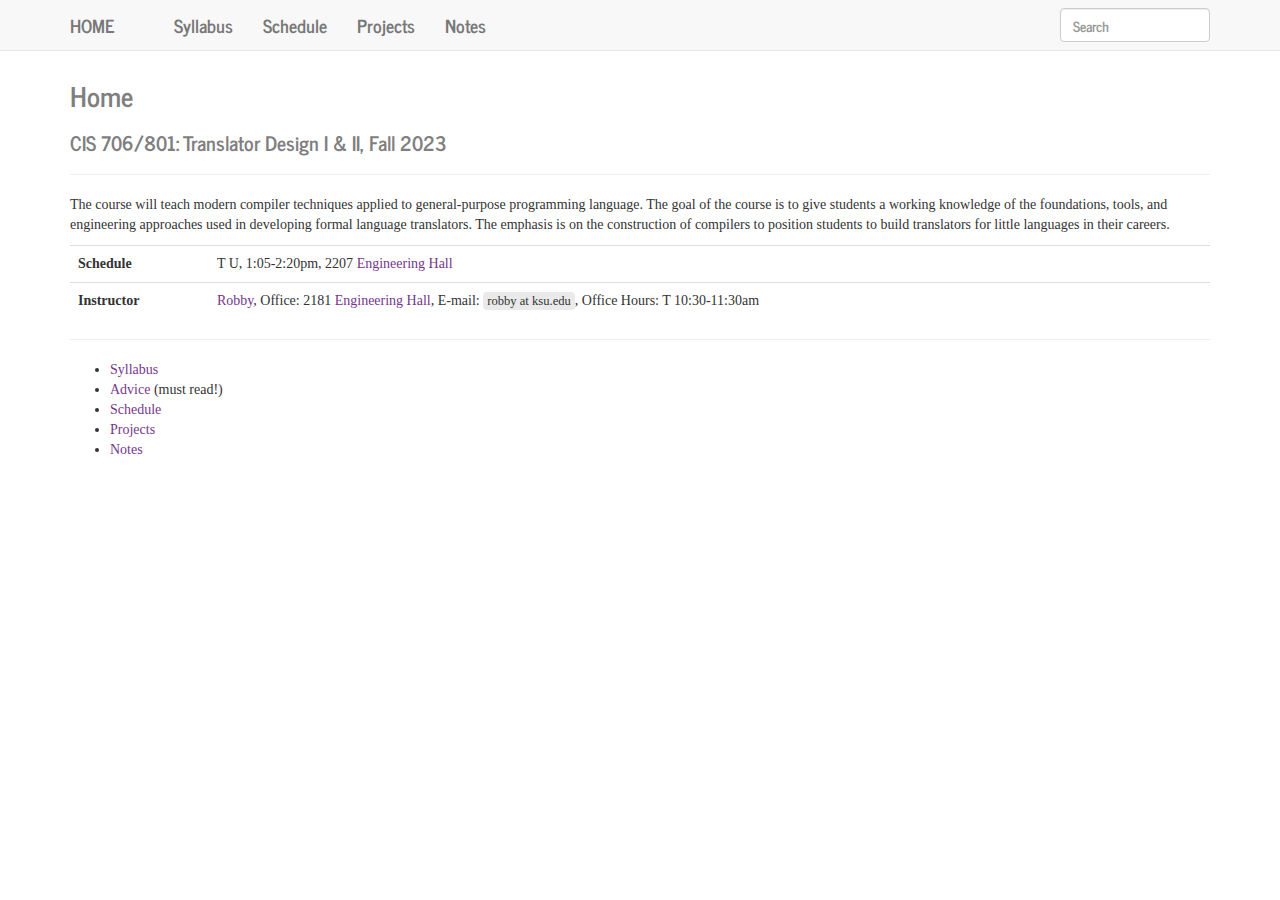
<file: index.html>
<!DOCTYPE html>

<html lang="en" data-content_root="./">
  <head>
    <meta charset="utf-8" />
    <meta name="viewport" content="width=device-width, initial-scale=1.0" /><meta name="viewport" content="width=device-width, initial-scale=1" />

    <title>Home &#8212; CIS 706/801: Translator Design I &amp; II, Fall 2022</title>
    <link rel="stylesheet" type="text/css" href="_static/pygments.css?v=7b95706a" />
    <link rel="stylesheet" type="text/css" href="_static/bootstrap-sphinx.css?v=90e37d00" />
    <link rel="stylesheet" type="text/css" href="_static/cis706.css?v=f84b051f" />
    <script src="_static/documentation_options.js?v=5929fcd5"></script>
    <script src="_static/doctools.js?v=888ff710"></script>
    <script src="_static/sphinx_highlight.js?v=dc90522c"></script>
    <script src="_static/js/jquery-1.11.0.min.js"></script>
    <script src="_static/js/jquery-fix.js"></script>
    <script src="_static/bootstrap-3.3.7/js/bootstrap.min.js"></script>
    <script src="_static/bootstrap-sphinx.js"></script>
    <link rel="index" title="Index" href="genindex.html" />
    <link rel="search" title="Search" href="search.html" />
    <link rel="next" title="Advice" href="advice.html" />
  </head><body>

  <div id="navbar" class="navbar navbar-default navbar-fixed-top">
    <div class="container">
      <div class="navbar-header">
        <!-- .btn-navbar is used as the toggle for collapsed navbar content -->
        <button type="button" class="navbar-toggle" data-toggle="collapse" data-target=".nav-collapse">
          <span class="icon-bar"></span>
          <span class="icon-bar"></span>
          <span class="icon-bar"></span>
        </button>
        <a class="navbar-brand" href="#">
          Home</a>
        <span class="navbar-text navbar-version pull-left"><b></b></span>
      </div>

        <div class="collapse navbar-collapse nav-collapse">
          <ul class="nav navbar-nav">
            
                <li><a href="syllabus.html">Syllabus</a></li>
                <li><a href="schedule.html">Schedule</a></li>
                <li><a href="projects.html">Projects</a></li>
                <li><a href="notes.html">Notes</a></li>
            
            
              <li class="dropdown globaltoc-container">
  <a role="button"
     id="dLabelGlobalToc"
     data-toggle="dropdown"
     data-target="#"
     href="#"> <b class="caret"></b></a>
  <ul class="dropdown-menu globaltoc"
      role="menu"
      aria-labelledby="dLabelGlobalToc"></ul>
</li>
              
            
            
            
            
            
          </ul>

          
            
<form class="navbar-form navbar-right" action="search.html" method="get">
 <div class="form-group">
  <input type="text" name="q" class="form-control" placeholder="Search" />
 </div>
  <input type="hidden" name="check_keywords" value="yes" />
  <input type="hidden" name="area" value="default" />
</form>
          
        </div>
    </div>
  </div>

<div class="container">
  <div class="row">
    <div class="col-md-12 content">
      
  <div class="toctree-wrapper compound">
</div>
<section id="home">
<h1>Home<a class="headerlink" href="#home" title="Link to this heading">¶</a></h1>
<h3>CIS 706/801: Translator Design I & II, Fall 2023</h3><hr class="docutils" />
<p>The course will teach modern compiler techniques applied to general-purpose
programming language.
The goal of the course is to give students a working knowledge of the
foundations, tools, and engineering approaches used in developing formal
language translators.
The emphasis is on the construction of compilers to position students to build
translators for little languages in their careers.</p>
<table class="docutils align-left">
<tbody>
<tr class="row-odd"><td><p><strong>Schedule</strong></p></td>
<td><p>T U, 1:05-2:20pm, 2207 <a class="reference external" href="http://www.engg.ksu.edu/engineering-hall/">Engineering Hall</a></p></td>
</tr>
<tr class="row-even"><td><p><strong>Instructor</strong></p></td>
<td><p><a class="reference external" href="http://cs.ksu.edu/~robby">Robby</a>,
Office:       2181 <a class="reference external" href="http://www.engg.ksu.edu/engineering-hall/">Engineering Hall</a>,
E-mail:       <code class="docutils literal notranslate"><span class="pre">robby</span> <span class="pre">at</span> <span class="pre">ksu.edu</span></code>,
Office Hours: T 10:30-11:30am</p></td>
</tr>
</tbody>
</table>
<hr class="docutils" />
<ul class="simple">
<li><p><a class="reference internal" href="syllabus.html#syllabus"><span class="std std-ref">Syllabus</span></a></p></li>
<li><p><a class="reference internal" href="advice.html#advice"><span class="std std-ref">Advice</span></a> (must read!)</p></li>
<li><p><a class="reference internal" href="schedule.html#schedule"><span class="std std-ref">Schedule</span></a></p></li>
<li><p><a class="reference internal" href="projects.html#projects"><span class="std std-ref">Projects</span></a></p></li>
<li><p><a class="reference internal" href="notes.html#notes"><span class="std std-ref">Notes</span></a></p></li>
</ul>
</section>


    </div>
      
  </div>
</div>

  </body>
</html>
</file>
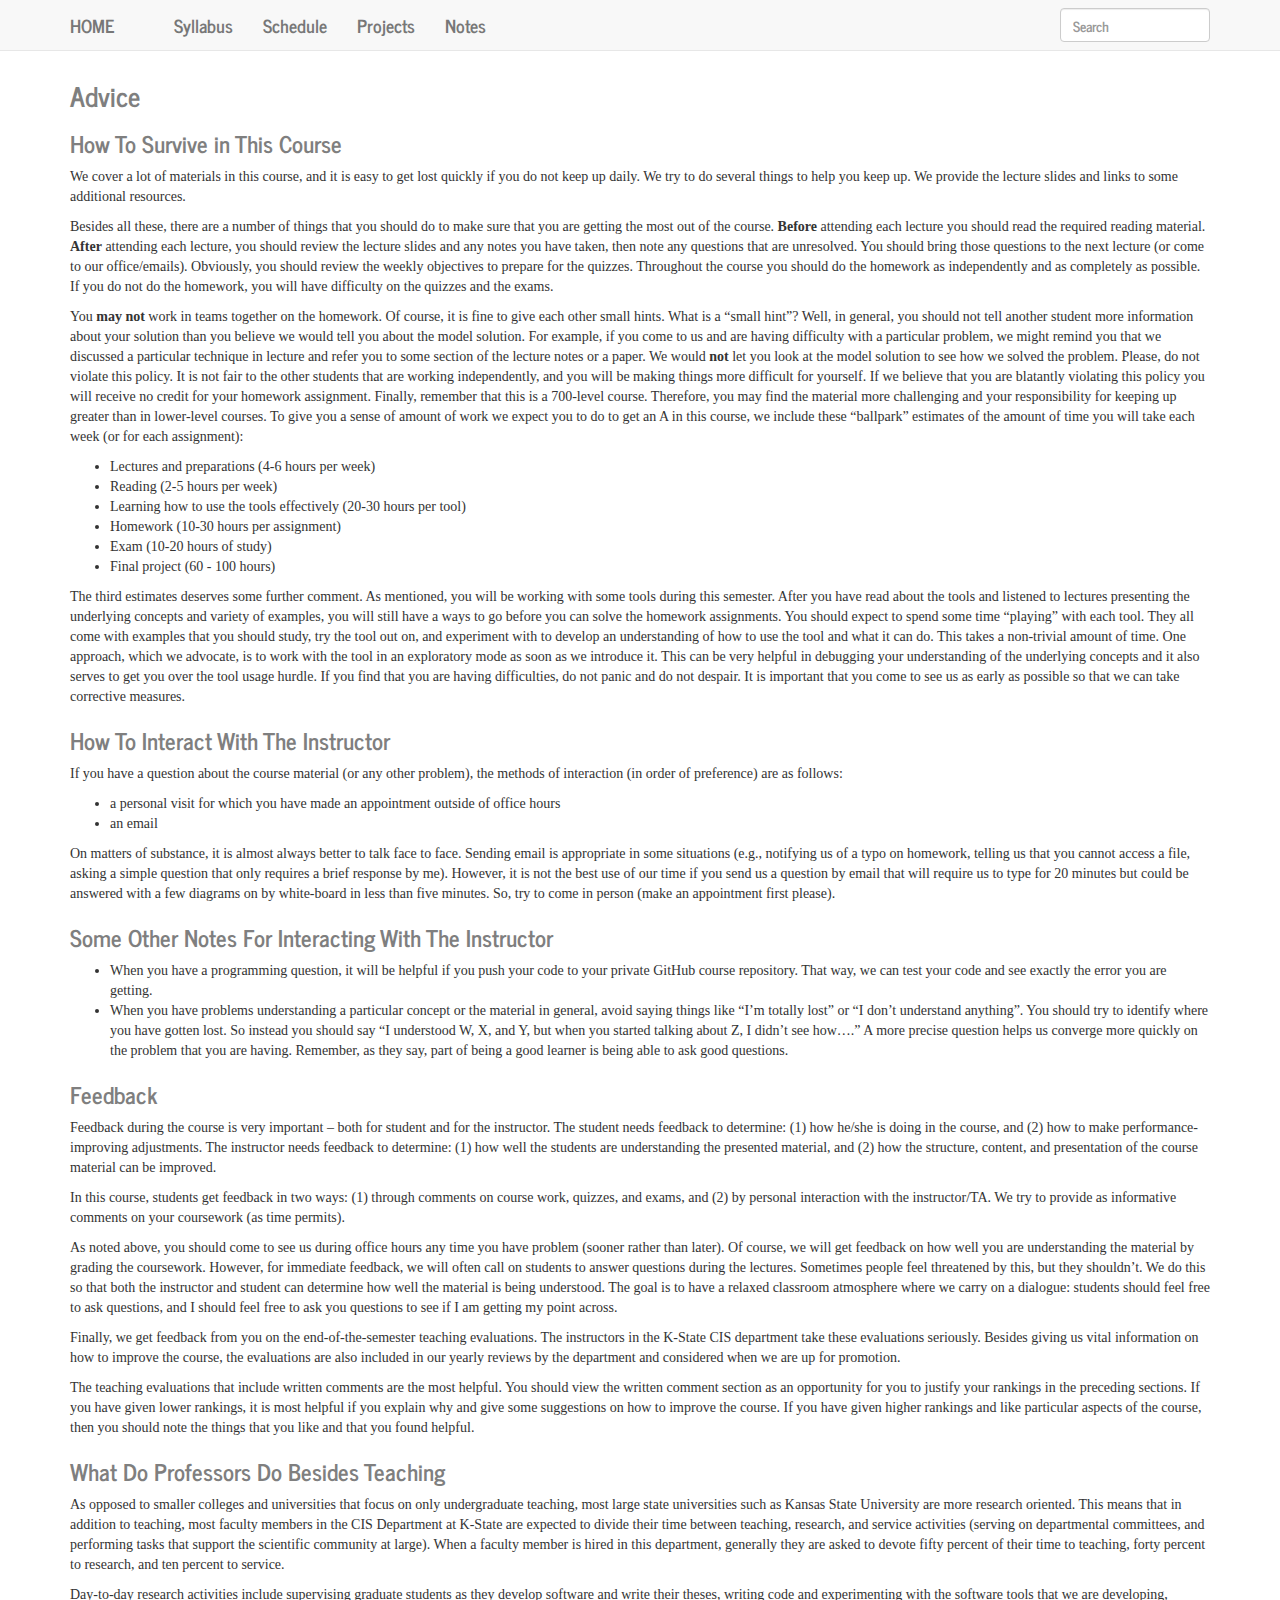
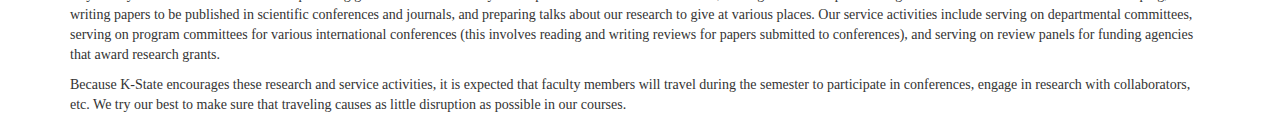
<file: advice.html>
<!DOCTYPE html>

<html lang="en" data-content_root="./">
  <head>
    <meta charset="utf-8" />
    <meta name="viewport" content="width=device-width, initial-scale=1.0" /><meta name="viewport" content="width=device-width, initial-scale=1" />

    <title>Advice &#8212; CIS 706/801: Translator Design I &amp; II, Fall 2022</title>
    <link rel="stylesheet" type="text/css" href="_static/pygments.css?v=7b95706a" />
    <link rel="stylesheet" type="text/css" href="_static/bootstrap-sphinx.css?v=90e37d00" />
    <link rel="stylesheet" type="text/css" href="_static/cis706.css?v=f84b051f" />
    <script src="_static/documentation_options.js?v=5929fcd5"></script>
    <script src="_static/doctools.js?v=888ff710"></script>
    <script src="_static/sphinx_highlight.js?v=dc90522c"></script>
    <script src="_static/js/jquery-1.11.0.min.js"></script>
    <script src="_static/js/jquery-fix.js"></script>
    <script src="_static/bootstrap-3.3.7/js/bootstrap.min.js"></script>
    <script src="_static/bootstrap-sphinx.js"></script>
    <link rel="index" title="Index" href="genindex.html" />
    <link rel="search" title="Search" href="search.html" />
    <link rel="next" title="Notes" href="notes.html" />
    <link rel="prev" title="Home" href="index.html" />
  </head><body>

  <div id="navbar" class="navbar navbar-default navbar-fixed-top">
    <div class="container">
      <div class="navbar-header">
        <!-- .btn-navbar is used as the toggle for collapsed navbar content -->
        <button type="button" class="navbar-toggle" data-toggle="collapse" data-target=".nav-collapse">
          <span class="icon-bar"></span>
          <span class="icon-bar"></span>
          <span class="icon-bar"></span>
        </button>
        <a class="navbar-brand" href="index.html">
          Home</a>
        <span class="navbar-text navbar-version pull-left"><b></b></span>
      </div>

        <div class="collapse navbar-collapse nav-collapse">
          <ul class="nav navbar-nav">
            
                <li><a href="syllabus.html">Syllabus</a></li>
                <li><a href="schedule.html">Schedule</a></li>
                <li><a href="projects.html">Projects</a></li>
                <li><a href="notes.html">Notes</a></li>
            
            
              <li class="dropdown globaltoc-container">
  <a role="button"
     id="dLabelGlobalToc"
     data-toggle="dropdown"
     data-target="#"
     href="index.html"> <b class="caret"></b></a>
  <ul class="dropdown-menu globaltoc"
      role="menu"
      aria-labelledby="dLabelGlobalToc"></ul>
</li>
              
            
            
            
            
            
          </ul>

          
            
<form class="navbar-form navbar-right" action="search.html" method="get">
 <div class="form-group">
  <input type="text" name="q" class="form-control" placeholder="Search" />
 </div>
  <input type="hidden" name="check_keywords" value="yes" />
  <input type="hidden" name="area" value="default" />
</form>
          
        </div>
    </div>
  </div>

<div class="container">
  <div class="row">
    <div class="col-md-12 content">
      
  <section id="advice">
<span id="id1"></span><h1>Advice<a class="headerlink" href="#advice" title="Link to this heading">¶</a></h1>
<section id="how-to-survive-in-this-course">
<h2>How To Survive in This Course<a class="headerlink" href="#how-to-survive-in-this-course" title="Link to this heading">¶</a></h2>
<p>We cover a lot of materials in this course, and it is easy to get lost quickly
if you do not keep up daily.
We try to do several things to help you keep up.
We provide the lecture slides and links to some additional resources.</p>
<p>Besides all these, there are a number of things that you should do to make sure
that you are getting the most out of the course.
<strong>Before</strong> attending each lecture you should read the required reading material.
<strong>After</strong> attending each lecture, you should review the lecture slides and any
notes you have taken, then note any questions that are unresolved.
You should bring those questions to the next lecture (or come to our
office/emails).
Obviously, you should review the weekly objectives to prepare for the quizzes.
Throughout the course you should do the homework as independently and as
completely as possible.
If you do not do the homework, you will have difficulty on the quizzes and the
exams.</p>
<p>You <strong>may not</strong> work in teams together on the homework.
Of course, it is fine to give each other small hints.
What is a “small hint”?
Well, in general, you should not tell another student more information about
your solution than you believe we would tell you about the model solution.
For example, if you come to us and are having difficulty with a particular
problem, we might remind you that we discussed a particular technique in
lecture and refer you to some section of the lecture notes or a paper.
We would <strong>not</strong> let you look at the model solution to see how we solved the
problem.
Please, do not violate this policy.
It is not fair to the other students that are working independently, and you
will be making things more difficult for yourself.
If we believe that you are blatantly violating this policy you will receive no
credit for your homework assignment.
Finally, remember that this is a 700-level course.
Therefore, you may find the material more challenging and your responsibility
for keeping up greater than in lower-level courses.
To give you a sense of amount of work we expect you to do to get an A in this
course, we include these “ballpark” estimates of the amount of time you will
take each week (or for each assignment):</p>
<ul class="simple">
<li><p>Lectures and preparations (4-6 hours per week)</p></li>
<li><p>Reading (2-5 hours per week)</p></li>
<li><p>Learning how to use the tools effectively (20-30 hours per tool)</p></li>
<li><p>Homework (10-30 hours per assignment)</p></li>
<li><p>Exam (10-20 hours of study)</p></li>
<li><p>Final project (60 - 100 hours)</p></li>
</ul>
<p>The third estimates deserves some further comment.
As mentioned, you will be working with some tools during this semester.
After you have read about the tools and listened to lectures presenting the
underlying concepts and variety of examples, you will still have a ways to go
before you can solve the homework assignments.
You should expect to spend some time “playing” with each tool.
They all come with examples that you should study, try the tool out on, and
experiment with to develop an understanding of how to use the tool and what
it can do.
This takes a non-trivial amount of time.
One approach, which we advocate, is to work with the tool in an exploratory mode
as soon as we introduce it.
This can be very helpful in debugging your understanding of the underlying
concepts and it also serves to get you over the tool usage hurdle.
If you find that you are having difficulties, do not panic and do not despair.
It is important that you come to see us as early as possible so that we can take
corrective measures.</p>
</section>
<section id="how-to-interact-with-the-instructor">
<h2>How To Interact With The Instructor<a class="headerlink" href="#how-to-interact-with-the-instructor" title="Link to this heading">¶</a></h2>
<p>If you have a question about the course material (or any other problem),
the methods of interaction (in order of preference) are as follows:</p>
<ul class="simple">
<li><p>a personal visit for which you have made an appointment outside of office hours</p></li>
<li><p>an email</p></li>
</ul>
<p>On matters of substance, it is almost always better to talk face to face.
Sending email is appropriate in some situations (e.g., notifying us of a typo on
homework, telling us that you cannot access a file, asking a simple question
that only requires a brief response by me).
However, it is not the best use of our time if you send us a question by email
that will require us to type for 20 minutes but could be answered with a few
diagrams on by white-board in less than five minutes.
So, try to come in person (make an appointment first please).</p>
</section>
<section id="some-other-notes-for-interacting-with-the-instructor">
<h2>Some Other Notes For Interacting With The Instructor<a class="headerlink" href="#some-other-notes-for-interacting-with-the-instructor" title="Link to this heading">¶</a></h2>
<ul class="simple">
<li><p>When you have a programming question, it will be helpful if you push your code
to your private GitHub course repository.
That way, we can test your code and see exactly the error you are getting.</p></li>
<li><p>When you have problems understanding a particular concept or the material in
general, avoid saying things like “I’m totally lost” or “I don’t understand
anything”.
You should try to identify where you have gotten lost.
So instead you should say “I understood W, X, and Y, but when you started
talking about Z, I didn’t see how….”
A more precise question helps us converge more quickly on the problem that
you are having.
Remember, as they say, part of being a good learner is being able to ask good
questions.</p></li>
</ul>
</section>
<section id="feedback">
<h2>Feedback<a class="headerlink" href="#feedback" title="Link to this heading">¶</a></h2>
<p>Feedback during the course is very important – both for student and for the
instructor.
The student needs feedback to determine: (1) how he/she is doing in the course,
and (2) how to make performance-improving adjustments.
The instructor needs feedback to determine: (1) how well the students are
understanding the presented material, and (2) how the structure, content,
and presentation of the course material can be improved.</p>
<p>In this course, students get feedback in two ways:
(1) through comments on course work, quizzes, and exams, and (2) by personal
interaction with the instructor/TA.
We try to provide as informative comments on your coursework (as time permits).</p>
<p>As noted above, you should come to see us during office hours any time you
have problem (sooner rather than later).
Of course, we will get feedback on how well you are understanding the material
by grading the coursework.
However, for immediate feedback, we will often call on students to answer
questions during the lectures.
Sometimes people feel threatened by this, but they shouldn’t.
We do this so that both the instructor and student can determine how well the
material is being understood.
The goal is to have a relaxed classroom atmosphere where we carry on a dialogue:
students should feel free to ask questions, and I should feel free to ask you
questions to see if I am getting my point across.</p>
<p>Finally, we get feedback from you on the end-of-the-semester teaching
evaluations.
The instructors in the K-State CIS department take these evaluations seriously.
Besides giving us vital information on how to improve the course,
the evaluations are also included in our yearly reviews by the department and
considered when we are up for promotion.</p>
<p>The teaching evaluations that include written comments are the most helpful.
You should view the written comment section as an opportunity for you to justify
your rankings in the preceding sections.
If you have given lower rankings, it is most helpful if you explain why and give
some suggestions on how to improve the course.
If you have given higher rankings and like particular aspects of the course,
then you should note the things that you like and that you found helpful.</p>
</section>
<section id="what-do-professors-do-besides-teaching">
<h2>What Do Professors Do Besides Teaching<a class="headerlink" href="#what-do-professors-do-besides-teaching" title="Link to this heading">¶</a></h2>
<p>As opposed to smaller colleges and universities that focus on only undergraduate
teaching, most large state universities such as Kansas State University are more
research oriented.
This means that in addition to teaching, most faculty members in the CIS
Department at K-State are expected to divide their time between teaching,
research, and service activities (serving on departmental committees, and
performing tasks that support the scientific community at large).
When a faculty member is hired in this department, generally they are asked to
devote fifty percent of their time to teaching, forty percent to research, and
ten percent to service.</p>
<p>Day-to-day research activities include supervising graduate students as
they develop software and write their theses, writing code and experimenting
with the software tools that we are developing, writing papers to be published
in scientific conferences and journals, and preparing talks about our research
to give at various places.
Our service activities include serving on departmental committees,
serving on program committees for various international conferences
(this involves reading and writing reviews for papers submitted to conferences),
and serving on review panels for funding agencies that award research grants.</p>
<p>Because K-State encourages these research and service activities, it is expected
that faculty members will travel during the semester to participate in
conferences, engage in research with collaborators, etc.
We try our best to make sure that traveling causes as little disruption as
possible in our courses.</p>
</section>
</section>


    </div>
      
  </div>
</div>

  </body>
</html>
</file>
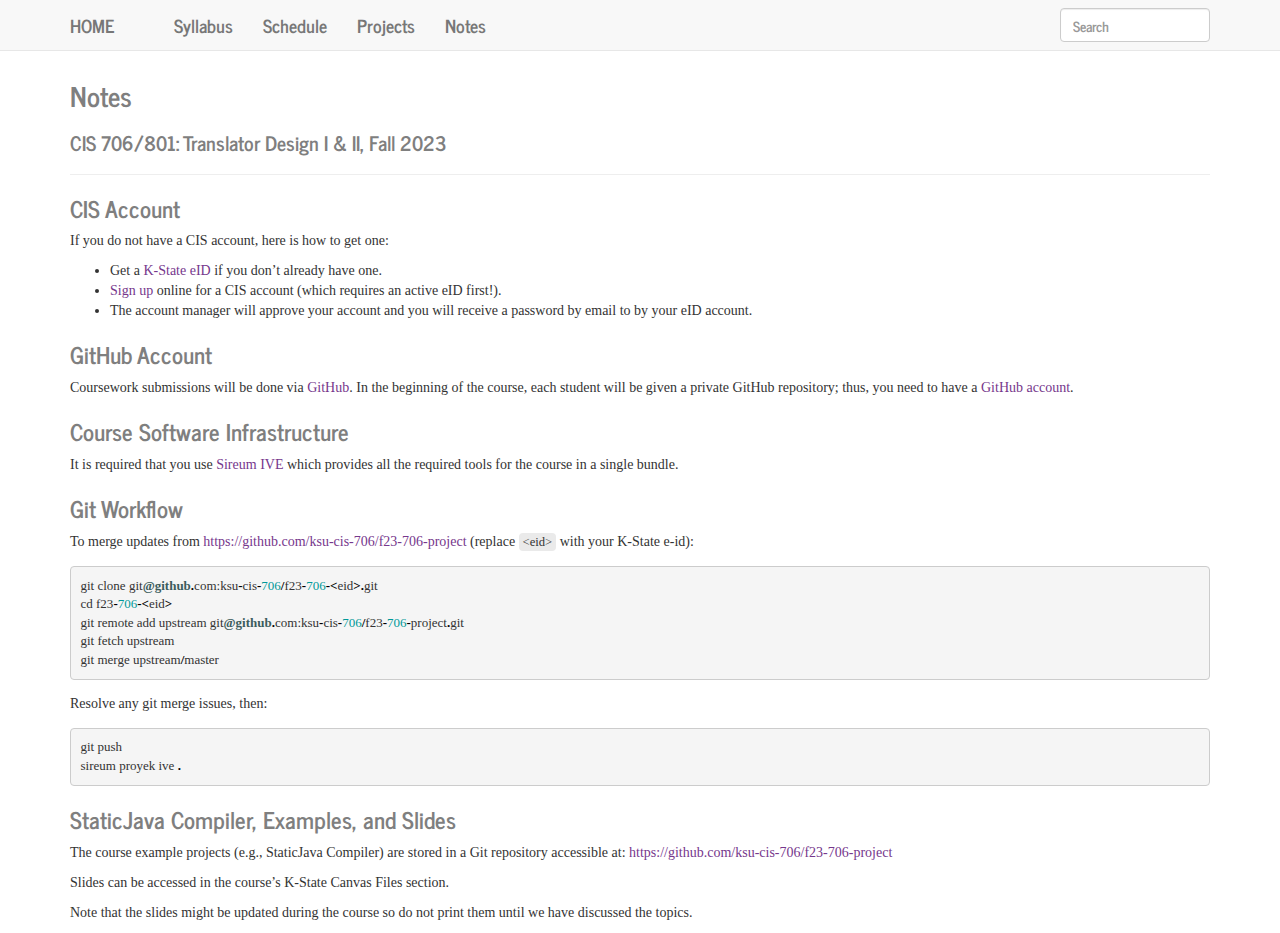
<file: notes.html>
<!DOCTYPE html>

<html lang="en" data-content_root="./">
  <head>
    <meta charset="utf-8" />
    <meta name="viewport" content="width=device-width, initial-scale=1.0" /><meta name="viewport" content="width=device-width, initial-scale=1" />

    <title>Notes &#8212; CIS 706/801: Translator Design I &amp; II, Fall 2022</title>
    <link rel="stylesheet" type="text/css" href="_static/pygments.css?v=7b95706a" />
    <link rel="stylesheet" type="text/css" href="_static/bootstrap-sphinx.css?v=90e37d00" />
    <link rel="stylesheet" type="text/css" href="_static/cis706.css?v=f84b051f" />
    <script src="_static/documentation_options.js?v=5929fcd5"></script>
    <script src="_static/doctools.js?v=888ff710"></script>
    <script src="_static/sphinx_highlight.js?v=dc90522c"></script>
    <script src="_static/js/jquery-1.11.0.min.js"></script>
    <script src="_static/js/jquery-fix.js"></script>
    <script src="_static/bootstrap-3.3.7/js/bootstrap.min.js"></script>
    <script src="_static/bootstrap-sphinx.js"></script>
    <link rel="index" title="Index" href="genindex.html" />
    <link rel="search" title="Search" href="search.html" />
    <link rel="next" title="Projects" href="projects.html" />
    <link rel="prev" title="Advice" href="advice.html" />
  </head><body>

  <div id="navbar" class="navbar navbar-default navbar-fixed-top">
    <div class="container">
      <div class="navbar-header">
        <!-- .btn-navbar is used as the toggle for collapsed navbar content -->
        <button type="button" class="navbar-toggle" data-toggle="collapse" data-target=".nav-collapse">
          <span class="icon-bar"></span>
          <span class="icon-bar"></span>
          <span class="icon-bar"></span>
        </button>
        <a class="navbar-brand" href="index.html">
          Home</a>
        <span class="navbar-text navbar-version pull-left"><b></b></span>
      </div>

        <div class="collapse navbar-collapse nav-collapse">
          <ul class="nav navbar-nav">
            
                <li><a href="syllabus.html">Syllabus</a></li>
                <li><a href="schedule.html">Schedule</a></li>
                <li><a href="projects.html">Projects</a></li>
                <li><a href="#">Notes</a></li>
            
            
              <li class="dropdown globaltoc-container">
  <a role="button"
     id="dLabelGlobalToc"
     data-toggle="dropdown"
     data-target="#"
     href="index.html"> <b class="caret"></b></a>
  <ul class="dropdown-menu globaltoc"
      role="menu"
      aria-labelledby="dLabelGlobalToc"></ul>
</li>
              
            
            
            
            
            
          </ul>

          
            
<form class="navbar-form navbar-right" action="search.html" method="get">
 <div class="form-group">
  <input type="text" name="q" class="form-control" placeholder="Search" />
 </div>
  <input type="hidden" name="check_keywords" value="yes" />
  <input type="hidden" name="area" value="default" />
</form>
          
        </div>
    </div>
  </div>

<div class="container">
  <div class="row">
    <div class="col-md-12 content">
      
  <section id="notes">
<span id="id1"></span><h1>Notes<a class="headerlink" href="#notes" title="Link to this heading">¶</a></h1>
<h3>CIS 706/801: Translator Design I & II, Fall 2023</h3><hr class="docutils" />
<section id="cis-account">
<h2>CIS Account<a class="headerlink" href="#cis-account" title="Link to this heading">¶</a></h2>
<p>If you do not have a CIS account, here is how to get one:</p>
<ul class="simple">
<li><p>Get a <a class="reference external" href="https://eid.k-state.edu/">K-State eID</a> if you don’t already have one.</p></li>
<li><p><a class="reference external" href="https://selfserv.cs.ksu.edu/">Sign up</a> online for a CIS account
(which requires an active eID first!).</p></li>
<li><p>The account manager will approve your account and you will receive a password
by email to by your eID account.</p></li>
</ul>
</section>
<section id="github-account">
<h2>GitHub Account<a class="headerlink" href="#github-account" title="Link to this heading">¶</a></h2>
<p>Coursework submissions will be done via <a class="reference external" href="https://github.com">GitHub</a>.
In the beginning of the course, each student will be given a private GitHub
repository; thus, you need to have a <a class="reference external" href="https://github.com/join">GitHub account</a>.</p>
</section>
<section id="course-software-infrastructure">
<span id="sireum"></span><h2>Course Software Infrastructure<a class="headerlink" href="#course-software-infrastructure" title="Link to this heading">¶</a></h2>
<p>It is required that you use <a class="reference external" href="https://sireum.org/getting-started/">Sireum IVE</a> which provides all the required tools
for the course in a single bundle.</p>
</section>
<section id="git-workflow">
<span id="gitw"></span><h2>Git Workflow<a class="headerlink" href="#git-workflow" title="Link to this heading">¶</a></h2>
<p>To merge updates from <a class="reference external" href="https://github.com/ksu-cis-706/f23-706-project">https://github.com/ksu-cis-706/f23-706-project</a> (replace <code class="docutils literal notranslate"><span class="pre">&lt;eid&gt;</span></code> with your K-State e-id):</p>
<div class="highlight-default notranslate"><div class="highlight"><pre><span></span><span class="n">git</span> <span class="n">clone</span> <span class="n">git</span><span class="nd">@github</span><span class="o">.</span><span class="n">com</span><span class="p">:</span><span class="n">ksu</span><span class="o">-</span><span class="n">cis</span><span class="o">-</span><span class="mi">706</span><span class="o">/</span><span class="n">f23</span><span class="o">-</span><span class="mi">706</span><span class="o">-&lt;</span><span class="n">eid</span><span class="o">&gt;.</span><span class="n">git</span>
<span class="n">cd</span> <span class="n">f23</span><span class="o">-</span><span class="mi">706</span><span class="o">-&lt;</span><span class="n">eid</span><span class="o">&gt;</span>
<span class="n">git</span> <span class="n">remote</span> <span class="n">add</span> <span class="n">upstream</span> <span class="n">git</span><span class="nd">@github</span><span class="o">.</span><span class="n">com</span><span class="p">:</span><span class="n">ksu</span><span class="o">-</span><span class="n">cis</span><span class="o">-</span><span class="mi">706</span><span class="o">/</span><span class="n">f23</span><span class="o">-</span><span class="mi">706</span><span class="o">-</span><span class="n">project</span><span class="o">.</span><span class="n">git</span>
<span class="n">git</span> <span class="n">fetch</span> <span class="n">upstream</span>
<span class="n">git</span> <span class="n">merge</span> <span class="n">upstream</span><span class="o">/</span><span class="n">master</span>
</pre></div>
</div>
<p>Resolve any git merge issues, then:</p>
<div class="highlight-default notranslate"><div class="highlight"><pre><span></span><span class="n">git</span> <span class="n">push</span>
<span class="n">sireum</span> <span class="n">proyek</span> <span class="n">ive</span> <span class="o">.</span>
</pre></div>
</div>
</section>
<section id="staticjava-compiler-examples-and-slides">
<h2>StaticJava Compiler, Examples, and Slides<a class="headerlink" href="#staticjava-compiler-examples-and-slides" title="Link to this heading">¶</a></h2>
<p>The course example projects (e.g., StaticJava Compiler) are stored in a Git
repository accessible at: <a class="reference external" href="https://github.com/ksu-cis-706/f23-706-project">https://github.com/ksu-cis-706/f23-706-project</a></p>
<p>Slides can be accessed in the course’s K-State Canvas Files section.</p>
<p>Note that the slides might be updated during the course so do not print them
until we have discussed the topics.</p>
</section>
</section>


    </div>
      
  </div>
</div>

  </body>
</html>
</file>
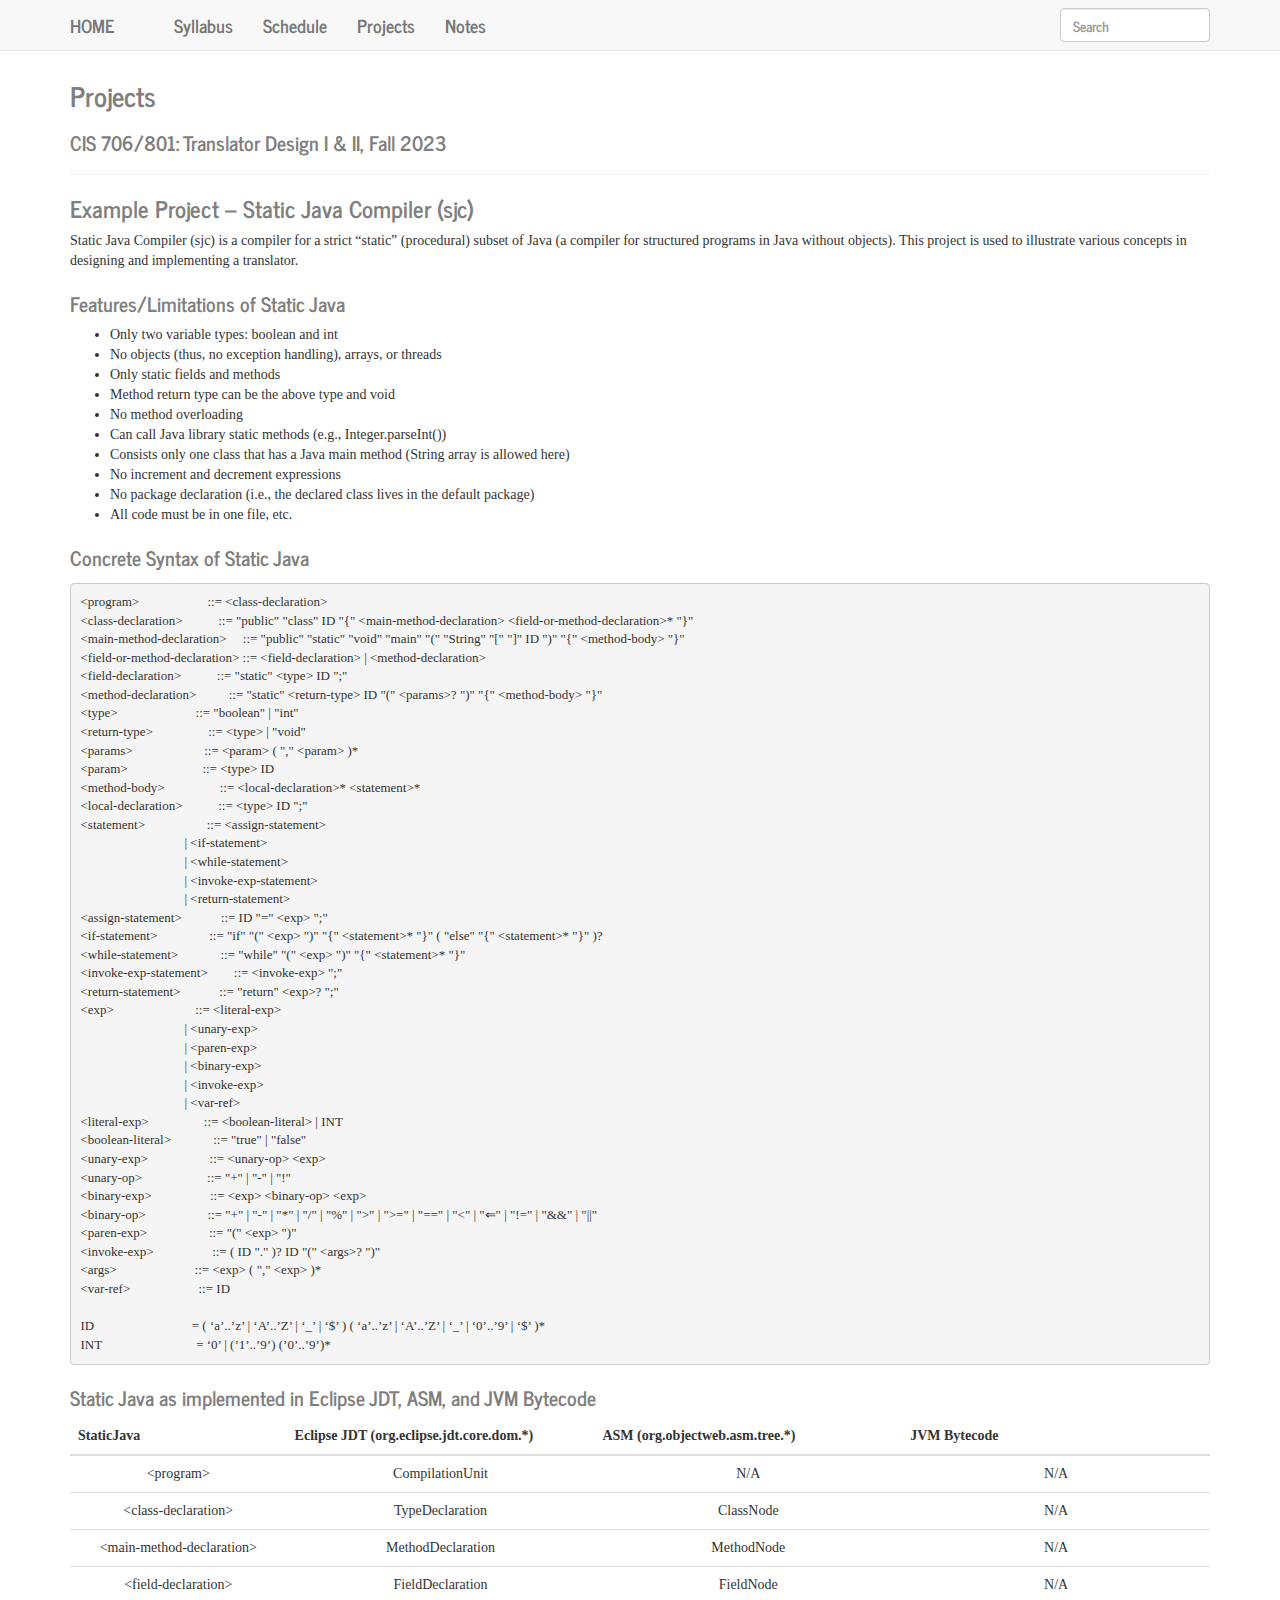
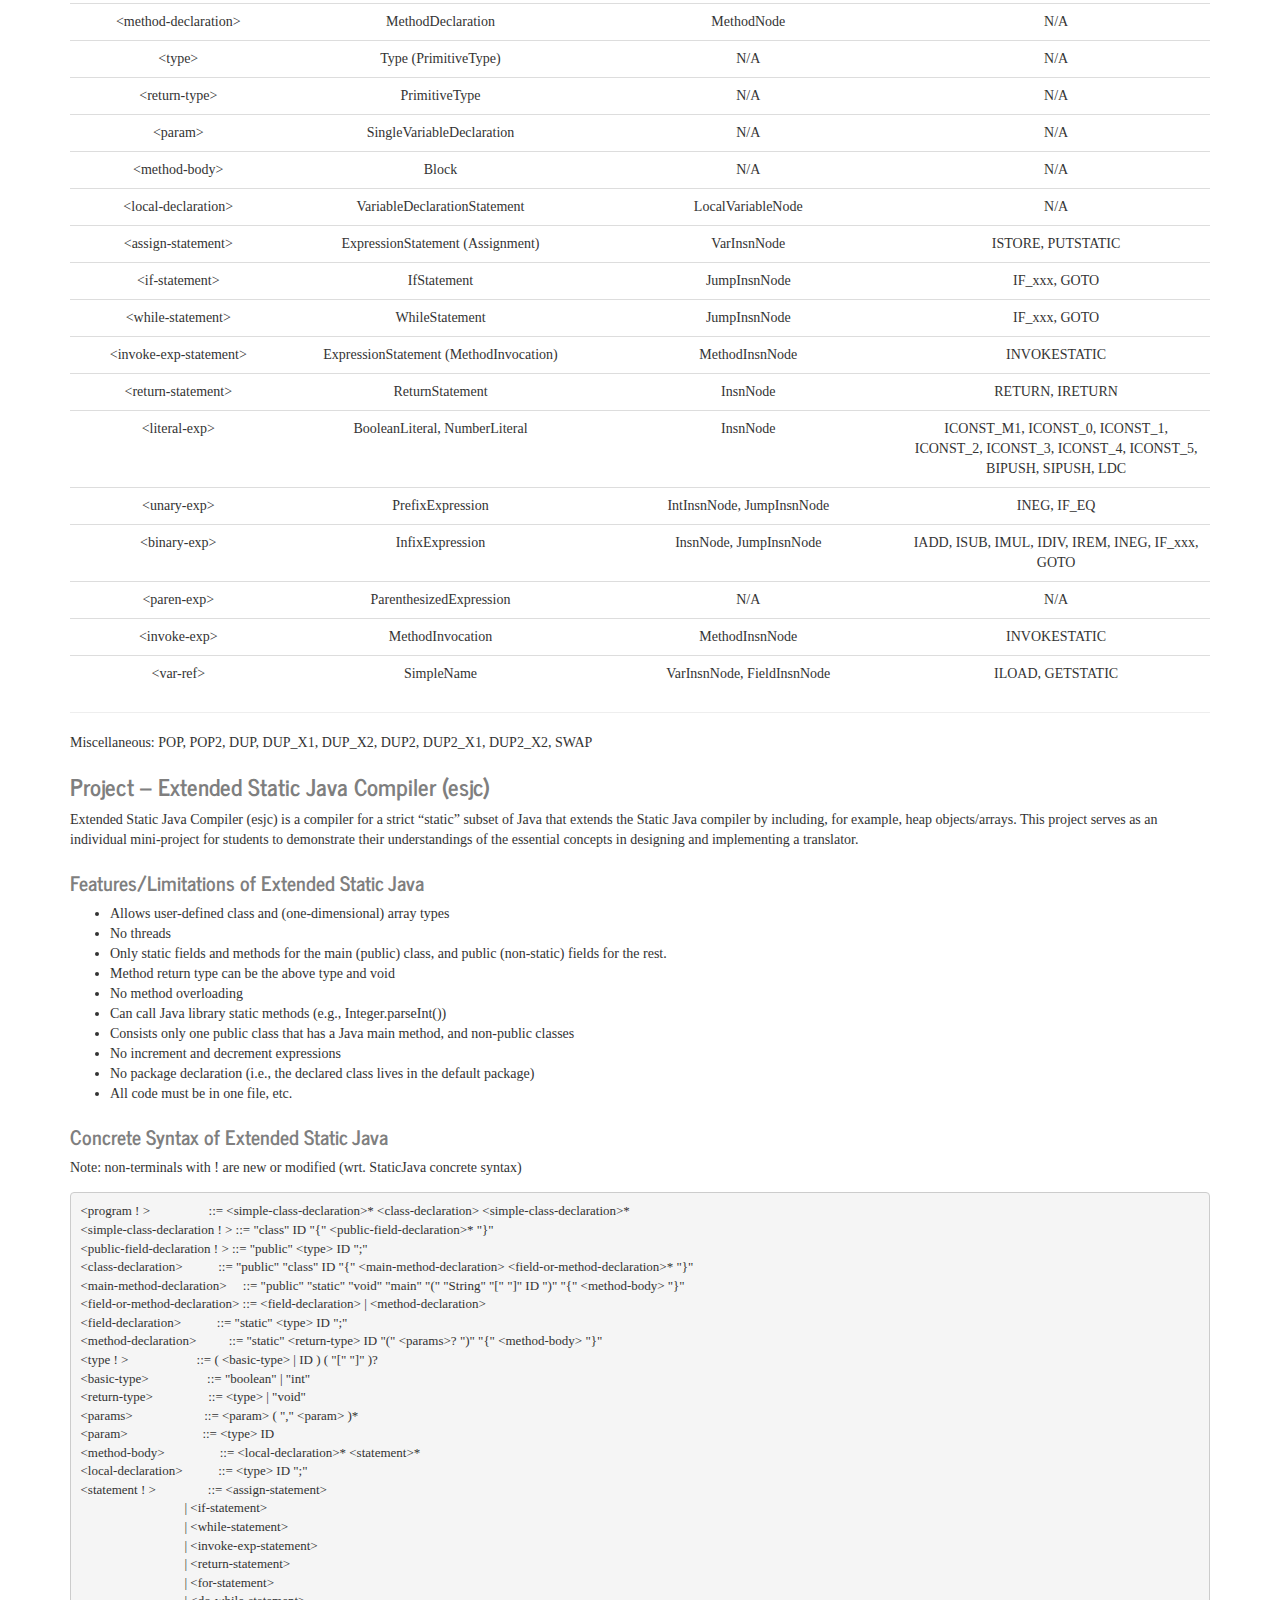
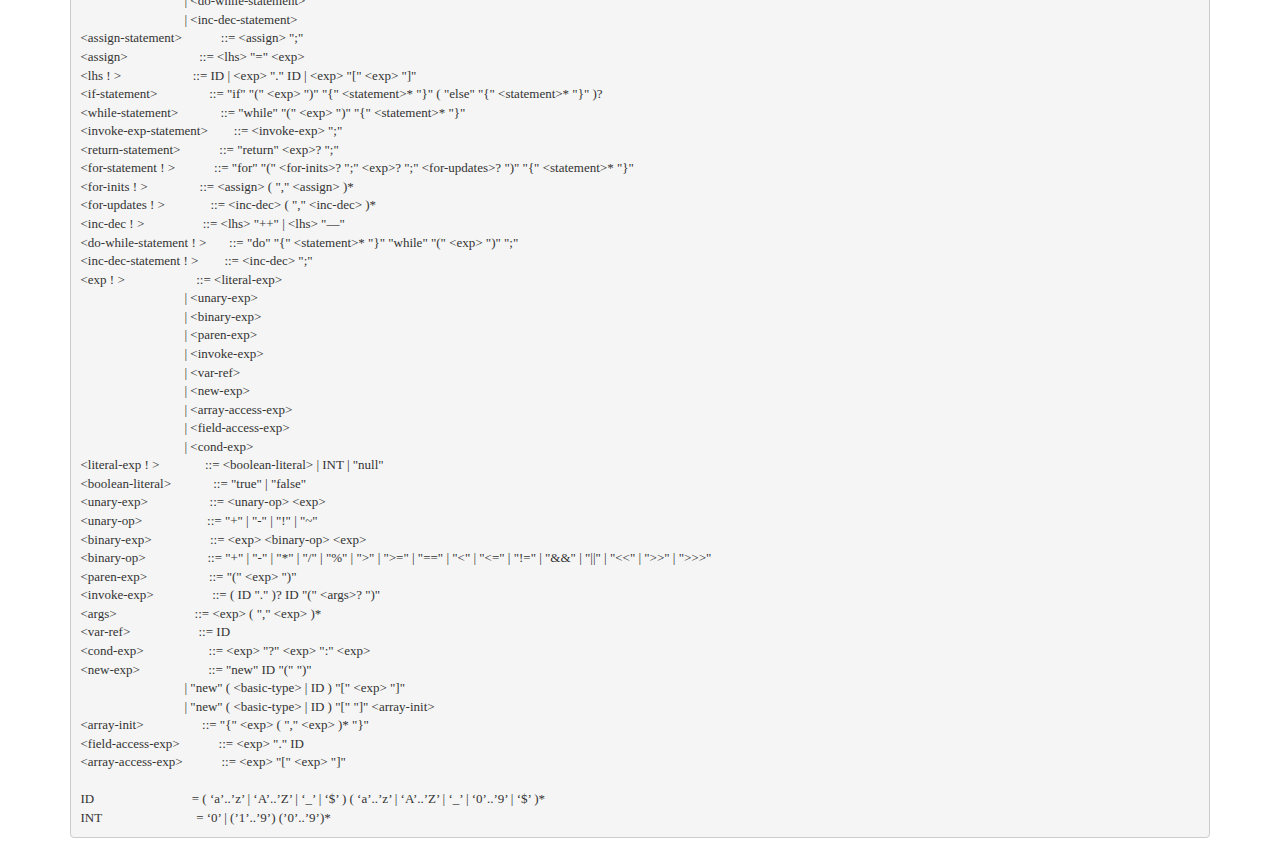
<file: projects.html>
<!DOCTYPE html>

<html lang="en" data-content_root="./">
  <head>
    <meta charset="utf-8" />
    <meta name="viewport" content="width=device-width, initial-scale=1.0" /><meta name="viewport" content="width=device-width, initial-scale=1" />

    <title>Projects &#8212; CIS 706/801: Translator Design I &amp; II, Fall 2022</title>
    <link rel="stylesheet" type="text/css" href="_static/pygments.css?v=7b95706a" />
    <link rel="stylesheet" type="text/css" href="_static/bootstrap-sphinx.css?v=90e37d00" />
    <link rel="stylesheet" type="text/css" href="_static/cis706.css?v=f84b051f" />
    <script src="_static/documentation_options.js?v=5929fcd5"></script>
    <script src="_static/doctools.js?v=888ff710"></script>
    <script src="_static/sphinx_highlight.js?v=dc90522c"></script>
    <script src="_static/js/jquery-1.11.0.min.js"></script>
    <script src="_static/js/jquery-fix.js"></script>
    <script src="_static/bootstrap-3.3.7/js/bootstrap.min.js"></script>
    <script src="_static/bootstrap-sphinx.js"></script>
    <link rel="index" title="Index" href="genindex.html" />
    <link rel="search" title="Search" href="search.html" />
    <link rel="next" title="Schedule" href="schedule.html" />
    <link rel="prev" title="Notes" href="notes.html" />
  </head><body>

  <div id="navbar" class="navbar navbar-default navbar-fixed-top">
    <div class="container">
      <div class="navbar-header">
        <!-- .btn-navbar is used as the toggle for collapsed navbar content -->
        <button type="button" class="navbar-toggle" data-toggle="collapse" data-target=".nav-collapse">
          <span class="icon-bar"></span>
          <span class="icon-bar"></span>
          <span class="icon-bar"></span>
        </button>
        <a class="navbar-brand" href="index.html">
          Home</a>
        <span class="navbar-text navbar-version pull-left"><b></b></span>
      </div>

        <div class="collapse navbar-collapse nav-collapse">
          <ul class="nav navbar-nav">
            
                <li><a href="syllabus.html">Syllabus</a></li>
                <li><a href="schedule.html">Schedule</a></li>
                <li><a href="#">Projects</a></li>
                <li><a href="notes.html">Notes</a></li>
            
            
              <li class="dropdown globaltoc-container">
  <a role="button"
     id="dLabelGlobalToc"
     data-toggle="dropdown"
     data-target="#"
     href="index.html"> <b class="caret"></b></a>
  <ul class="dropdown-menu globaltoc"
      role="menu"
      aria-labelledby="dLabelGlobalToc"></ul>
</li>
              
            
            
            
            
            
          </ul>

          
            
<form class="navbar-form navbar-right" action="search.html" method="get">
 <div class="form-group">
  <input type="text" name="q" class="form-control" placeholder="Search" />
 </div>
  <input type="hidden" name="check_keywords" value="yes" />
  <input type="hidden" name="area" value="default" />
</form>
          
        </div>
    </div>
  </div>

<div class="container">
  <div class="row">
    <div class="col-md-12 content">
      
  <section id="projects">
<span id="id1"></span><h1>Projects<a class="headerlink" href="#projects" title="Link to this heading">¶</a></h1>
<h3>CIS 706/801: Translator Design I & II, Fall 2023</h3><hr class="docutils" />
<section id="example-project-static-java-compiler-sjc">
<h2>Example Project – Static Java Compiler (sjc)<a class="headerlink" href="#example-project-static-java-compiler-sjc" title="Link to this heading">¶</a></h2>
<p>Static Java Compiler (sjc) is a compiler for a strict “static” (procedural)
subset of Java (a compiler for structured programs in Java without objects).
This project is used to illustrate various concepts in designing and
implementing a translator.</p>
<section id="features-limitations-of-static-java">
<h3>Features/Limitations of Static Java<a class="headerlink" href="#features-limitations-of-static-java" title="Link to this heading">¶</a></h3>
<ul class="simple">
<li><p>Only two variable types: boolean and int</p></li>
<li><p>No objects (thus, no exception handling), arrays, or threads</p></li>
<li><p>Only static fields and methods</p></li>
<li><p>Method return type can be the above type and void</p></li>
<li><p>No method overloading</p></li>
<li><p>Can call Java library static methods (e.g., Integer.parseInt())</p></li>
<li><p>Consists only one class that has a Java main method (String array is allowed
here)</p></li>
<li><p>No increment and decrement expressions</p></li>
<li><p>No package declaration (i.e., the declared class lives in the default package)</p></li>
<li><p>All code must be in one file, etc.</p></li>
</ul>
</section>
<section id="concrete-syntax-of-static-java">
<h3>Concrete Syntax of Static Java<a class="headerlink" href="#concrete-syntax-of-static-java" title="Link to this heading">¶</a></h3>
<div class="highlight-default notranslate"><div class="highlight"><pre><span></span>&lt;program&gt;                     ::= &lt;class-declaration&gt;
&lt;class-declaration&gt;           ::= &quot;public&quot; &quot;class&quot; ID &quot;{&quot; &lt;main-method-declaration&gt; &lt;field-or-method-declaration&gt;* &quot;}&quot;
&lt;main-method-declaration&gt;     ::= &quot;public&quot; &quot;static&quot; &quot;void&quot; &quot;main&quot; &quot;(&quot; &quot;String&quot; &quot;[&quot; &quot;]&quot; ID &quot;)&quot; &quot;{&quot; &lt;method-body&gt; &quot;}&quot;
&lt;field-or-method-declaration&gt; ::= &lt;field-declaration&gt; | &lt;method-declaration&gt;
&lt;field-declaration&gt;           ::= &quot;static&quot; &lt;type&gt; ID &quot;;&quot;
&lt;method-declaration&gt;          ::= &quot;static&quot; &lt;return-type&gt; ID &quot;(&quot; &lt;params&gt;? &quot;)&quot; &quot;{&quot; &lt;method-body&gt; &quot;}&quot;
&lt;type&gt;                        ::= &quot;boolean&quot; | &quot;int&quot;
&lt;return-type&gt;                 ::= &lt;type&gt; | &quot;void&quot;
&lt;params&gt;                      ::= &lt;param&gt; ( &quot;,&quot; &lt;param&gt; )*
&lt;param&gt;                       ::= &lt;type&gt; ID
&lt;method-body&gt;                 ::= &lt;local-declaration&gt;* &lt;statement&gt;*
&lt;local-declaration&gt;           ::= &lt;type&gt; ID &quot;;&quot;
&lt;statement&gt;                   ::= &lt;assign-statement&gt;
                                | &lt;if-statement&gt;
                                | &lt;while-statement&gt;
                                | &lt;invoke-exp-statement&gt;
                                | &lt;return-statement&gt;
&lt;assign-statement&gt;            ::= ID &quot;=&quot; &lt;exp&gt; &quot;;&quot;
&lt;if-statement&gt;                ::= &quot;if&quot; &quot;(&quot; &lt;exp&gt; &quot;)&quot; &quot;{&quot; &lt;statement&gt;* &quot;}&quot; ( &quot;else&quot; &quot;{&quot; &lt;statement&gt;* &quot;}&quot; )?
&lt;while-statement&gt;             ::= &quot;while&quot; &quot;(&quot; &lt;exp&gt; &quot;)&quot; &quot;{&quot; &lt;statement&gt;* &quot;}&quot;
&lt;invoke-exp-statement&gt;        ::= &lt;invoke-exp&gt; &quot;;&quot;
&lt;return-statement&gt;            ::= &quot;return&quot; &lt;exp&gt;? &quot;;&quot;
&lt;exp&gt;                         ::= &lt;literal-exp&gt;
                                | &lt;unary-exp&gt;
                                | &lt;paren-exp&gt;
                                | &lt;binary-exp&gt;
                                | &lt;invoke-exp&gt;
                                | &lt;var-ref&gt;
&lt;literal-exp&gt;                 ::= &lt;boolean-literal&gt; | INT
&lt;boolean-literal&gt;             ::= &quot;true&quot; | &quot;false&quot;
&lt;unary-exp&gt;                   ::= &lt;unary-op&gt; &lt;exp&gt;
&lt;unary-op&gt;                    ::= &quot;+&quot; | &quot;-&quot; | &quot;!&quot;
&lt;binary-exp&gt;                  ::= &lt;exp&gt; &lt;binary-op&gt; &lt;exp&gt;
&lt;binary-op&gt;                   ::= &quot;+&quot; | &quot;-&quot; | &quot;*&quot; | &quot;/&quot; | &quot;%&quot; | &quot;&gt;&quot; | &quot;&gt;=&quot; | &quot;==&quot; | &quot;&lt;&quot; | &quot;⇐&quot; | &quot;!=&quot; | &quot;&amp;&amp;&quot; | &quot;||&quot;
&lt;paren-exp&gt;                   ::= &quot;(&quot; &lt;exp&gt; &quot;)&quot;
&lt;invoke-exp&gt;                  ::= ( ID &quot;.&quot; )? ID &quot;(&quot; &lt;args&gt;? &quot;)&quot;
&lt;args&gt;                        ::= &lt;exp&gt; ( &quot;,&quot; &lt;exp&gt; )*
&lt;var-ref&gt;                     ::= ID

ID                              = ( ‘a’..’z’ | ‘A’..’Z’ | ‘_’ | ‘$’ ) ( ‘a’..’z’ | ‘A’..’Z’ | ‘_’ | ‘0’..’9’ | ‘$’ )*
INT                             = ‘0’ | (’1’..’9’) (’0’..’9’)*
</pre></div>
</div>
</section>
<section id="static-java-as-implemented-in-eclipse-jdt-asm-and-jvm-bytecode">
<h3>Static Java as implemented in Eclipse JDT, ASM, and JVM Bytecode<a class="headerlink" href="#static-java-as-implemented-in-eclipse-jdt-asm-and-jvm-bytecode" title="Link to this heading">¶</a></h3>
<table class="docutils align-default">
<colgroup>
<col style="width: 19.0%" />
<col style="width: 27.0%" />
<col style="width: 27.0%" />
<col style="width: 27.0%" />
</colgroup>
<thead>
<tr class="row-odd"><th class="head"><p>StaticJava</p></th>
<th class="head"><p>Eclipse JDT (org.eclipse.jdt.core.dom.*)</p></th>
<th class="head"><p>ASM (org.objectweb.asm.tree.*)</p></th>
<th class="head"><p>JVM Bytecode</p></th>
</tr>
</thead>
<tbody>
<tr class="row-even"><td><p>&lt;program&gt;</p></td>
<td><p>CompilationUnit</p></td>
<td><p>N/A</p></td>
<td><p>N/A</p></td>
</tr>
<tr class="row-odd"><td><p>&lt;class-declaration&gt;</p></td>
<td><p>TypeDeclaration</p></td>
<td><p>ClassNode</p></td>
<td><p>N/A</p></td>
</tr>
<tr class="row-even"><td><p>&lt;main-method-declaration&gt;</p></td>
<td><p>MethodDeclaration</p></td>
<td><p>MethodNode</p></td>
<td><p>N/A</p></td>
</tr>
<tr class="row-odd"><td><p>&lt;field-declaration&gt;</p></td>
<td><p>FieldDeclaration</p></td>
<td><p>FieldNode</p></td>
<td><p>N/A</p></td>
</tr>
<tr class="row-even"><td><p>&lt;method-declaration&gt;</p></td>
<td><p>MethodDeclaration</p></td>
<td><p>MethodNode</p></td>
<td><p>N/A</p></td>
</tr>
<tr class="row-odd"><td><p>&lt;type&gt;</p></td>
<td><p>Type (PrimitiveType)</p></td>
<td><p>N/A</p></td>
<td><p>N/A</p></td>
</tr>
<tr class="row-even"><td><p>&lt;return-type&gt;</p></td>
<td><p>PrimitiveType</p></td>
<td><p>N/A</p></td>
<td><p>N/A</p></td>
</tr>
<tr class="row-odd"><td><p>&lt;param&gt;</p></td>
<td><p>SingleVariableDeclaration</p></td>
<td><p>N/A</p></td>
<td><p>N/A</p></td>
</tr>
<tr class="row-even"><td><p>&lt;method-body&gt;</p></td>
<td><p>Block</p></td>
<td><p>N/A</p></td>
<td><p>N/A</p></td>
</tr>
<tr class="row-odd"><td><p>&lt;local-declaration&gt;</p></td>
<td><p>VariableDeclarationStatement</p></td>
<td><p>LocalVariableNode</p></td>
<td><p>N/A</p></td>
</tr>
<tr class="row-even"><td><p>&lt;assign-statement&gt;</p></td>
<td><p>ExpressionStatement (Assignment)</p></td>
<td><p>VarInsnNode</p></td>
<td><p>ISTORE, PUTSTATIC</p></td>
</tr>
<tr class="row-odd"><td><p>&lt;if-statement&gt;</p></td>
<td><p>IfStatement</p></td>
<td><p>JumpInsnNode</p></td>
<td><p>IF_xxx, GOTO</p></td>
</tr>
<tr class="row-even"><td><p>&lt;while-statement&gt;</p></td>
<td><p>WhileStatement</p></td>
<td><p>JumpInsnNode</p></td>
<td><p>IF_xxx, GOTO</p></td>
</tr>
<tr class="row-odd"><td><p>&lt;invoke-exp-statement&gt;</p></td>
<td><p>ExpressionStatement (MethodInvocation)</p></td>
<td><p>MethodInsnNode</p></td>
<td><p>INVOKESTATIC</p></td>
</tr>
<tr class="row-even"><td><p>&lt;return-statement&gt;</p></td>
<td><p>ReturnStatement</p></td>
<td><p>InsnNode</p></td>
<td><p>RETURN, IRETURN</p></td>
</tr>
<tr class="row-odd"><td><p>&lt;literal-exp&gt;</p></td>
<td><p>BooleanLiteral, NumberLiteral</p></td>
<td><p>InsnNode</p></td>
<td><p>ICONST_M1, ICONST_0, ICONST_1, ICONST_2, ICONST_3, ICONST_4, ICONST_5, BIPUSH, SIPUSH, LDC</p></td>
</tr>
<tr class="row-even"><td><p>&lt;unary-exp&gt;</p></td>
<td><p>PrefixExpression</p></td>
<td><p>IntInsnNode, JumpInsnNode</p></td>
<td><p>INEG, IF_EQ</p></td>
</tr>
<tr class="row-odd"><td><p>&lt;binary-exp&gt;</p></td>
<td><p>InfixExpression</p></td>
<td><p>InsnNode, JumpInsnNode</p></td>
<td><p>IADD, ISUB, IMUL, IDIV, IREM, INEG, IF_xxx, GOTO</p></td>
</tr>
<tr class="row-even"><td><p>&lt;paren-exp&gt;</p></td>
<td><p>ParenthesizedExpression</p></td>
<td><p>N/A</p></td>
<td><p>N/A</p></td>
</tr>
<tr class="row-odd"><td><p>&lt;invoke-exp&gt;</p></td>
<td><p>MethodInvocation</p></td>
<td><p>MethodInsnNode</p></td>
<td><p>INVOKESTATIC</p></td>
</tr>
<tr class="row-even"><td><p>&lt;var-ref&gt;</p></td>
<td><p>SimpleName</p></td>
<td><p>VarInsnNode, FieldInsnNode</p></td>
<td><p>ILOAD, GETSTATIC</p></td>
</tr>
</tbody>
</table>
<hr class="docutils" />
<p>Miscellaneous: POP, POP2, DUP, DUP_X1, DUP_X2, DUP2, DUP2_X1, DUP2_X2, SWAP</p>
</section>
</section>
<section id="project-extended-static-java-compiler-esjc">
<h2>Project – Extended Static Java Compiler (esjc)<a class="headerlink" href="#project-extended-static-java-compiler-esjc" title="Link to this heading">¶</a></h2>
<p>Extended Static Java Compiler (esjc) is a compiler for a strict “static” subset
of Java that extends the Static Java compiler by including, for example, heap
objects/arrays.
This project serves as an individual mini-project for students to demonstrate
their understandings of the essential concepts in designing and implementing a
translator.</p>
<section id="features-limitations-of-extended-static-java">
<h3>Features/Limitations of Extended Static Java<a class="headerlink" href="#features-limitations-of-extended-static-java" title="Link to this heading">¶</a></h3>
<ul class="simple">
<li><p>Allows user-defined class and (one-dimensional) array types</p></li>
<li><p>No threads</p></li>
<li><p>Only static fields and methods for the main (public) class, and public
(non-static) fields for the rest.</p></li>
<li><p>Method return type can be the above type and void</p></li>
<li><p>No method overloading</p></li>
<li><p>Can call Java library static methods (e.g., Integer.parseInt())</p></li>
<li><p>Consists only one public class that has a Java main method, and non-public
classes</p></li>
<li><p>No increment and decrement expressions</p></li>
<li><p>No package declaration (i.e., the declared class lives in the default package)</p></li>
<li><p>All code must be in one file, etc.</p></li>
</ul>
</section>
<section id="concrete-syntax-of-extended-static-java">
<h3>Concrete Syntax of Extended Static Java<a class="headerlink" href="#concrete-syntax-of-extended-static-java" title="Link to this heading">¶</a></h3>
<p>Note: non-terminals with ! are new or modified (wrt. StaticJava concrete syntax)</p>
<div class="highlight-default notranslate"><div class="highlight"><pre><span></span>&lt;program ! &gt;                  ::= &lt;simple-class-declaration&gt;* &lt;class-declaration&gt; &lt;simple-class-declaration&gt;*
&lt;simple-class-declaration ! &gt; ::= &quot;class&quot; ID &quot;{&quot; &lt;public-field-declaration&gt;* &quot;}&quot;
&lt;public-field-declaration ! &gt; ::= &quot;public&quot; &lt;type&gt; ID &quot;;&quot;
&lt;class-declaration&gt;           ::= &quot;public&quot; &quot;class&quot; ID &quot;{&quot; &lt;main-method-declaration&gt; &lt;field-or-method-declaration&gt;* &quot;}&quot;
&lt;main-method-declaration&gt;     ::= &quot;public&quot; &quot;static&quot; &quot;void&quot; &quot;main&quot; &quot;(&quot; &quot;String&quot; &quot;[&quot; &quot;]&quot; ID &quot;)&quot; &quot;{&quot; &lt;method-body&gt; &quot;}&quot;
&lt;field-or-method-declaration&gt; ::= &lt;field-declaration&gt; | &lt;method-declaration&gt;
&lt;field-declaration&gt;           ::= &quot;static&quot; &lt;type&gt; ID &quot;;&quot;
&lt;method-declaration&gt;          ::= &quot;static&quot; &lt;return-type&gt; ID &quot;(&quot; &lt;params&gt;? &quot;)&quot; &quot;{&quot; &lt;method-body&gt; &quot;}&quot;
&lt;type ! &gt;                     ::= ( &lt;basic-type&gt; | ID ) ( &quot;[&quot; &quot;]&quot; )?
&lt;basic-type&gt;                  ::= &quot;boolean&quot; | &quot;int&quot;
&lt;return-type&gt;                 ::= &lt;type&gt; | &quot;void&quot;
&lt;params&gt;                      ::= &lt;param&gt; ( &quot;,&quot; &lt;param&gt; )*
&lt;param&gt;                       ::= &lt;type&gt; ID
&lt;method-body&gt;                 ::= &lt;local-declaration&gt;* &lt;statement&gt;*
&lt;local-declaration&gt;           ::= &lt;type&gt; ID &quot;;&quot;
&lt;statement ! &gt;                ::= &lt;assign-statement&gt;
                                | &lt;if-statement&gt;
                                | &lt;while-statement&gt;
                                | &lt;invoke-exp-statement&gt;
                                | &lt;return-statement&gt;
                                | &lt;for-statement&gt;
                                | &lt;do-while-statement&gt;
                                | &lt;inc-dec-statement&gt;
&lt;assign-statement&gt;            ::= &lt;assign&gt; &quot;;&quot;
&lt;assign&gt;                      ::= &lt;lhs&gt; &quot;=&quot; &lt;exp&gt;
&lt;lhs ! &gt;                      ::= ID | &lt;exp&gt; &quot;.&quot; ID | &lt;exp&gt; &quot;[&quot; &lt;exp&gt; &quot;]&quot;
&lt;if-statement&gt;                ::= &quot;if&quot; &quot;(&quot; &lt;exp&gt; &quot;)&quot; &quot;{&quot; &lt;statement&gt;* &quot;}&quot; ( &quot;else&quot; &quot;{&quot; &lt;statement&gt;* &quot;}&quot; )?
&lt;while-statement&gt;             ::= &quot;while&quot; &quot;(&quot; &lt;exp&gt; &quot;)&quot; &quot;{&quot; &lt;statement&gt;* &quot;}&quot;
&lt;invoke-exp-statement&gt;        ::= &lt;invoke-exp&gt; &quot;;&quot;
&lt;return-statement&gt;            ::= &quot;return&quot; &lt;exp&gt;? &quot;;&quot;
&lt;for-statement ! &gt;            ::= &quot;for&quot; &quot;(&quot; &lt;for-inits&gt;? &quot;;&quot; &lt;exp&gt;? &quot;;&quot; &lt;for-updates&gt;? &quot;)&quot; &quot;{&quot; &lt;statement&gt;* &quot;}&quot;
&lt;for-inits ! &gt;                ::= &lt;assign&gt; ( &quot;,&quot; &lt;assign&gt; )*
&lt;for-updates ! &gt;              ::= &lt;inc-dec&gt; ( &quot;,&quot; &lt;inc-dec&gt; )*
&lt;inc-dec ! &gt;                  ::= &lt;lhs&gt; &quot;++&quot; | &lt;lhs&gt; &quot;––&quot;
&lt;do-while-statement ! &gt;       ::= &quot;do&quot; &quot;{&quot; &lt;statement&gt;* &quot;}&quot; &quot;while&quot; &quot;(&quot; &lt;exp&gt; &quot;)&quot; &quot;;&quot;
&lt;inc-dec-statement ! &gt;        ::= &lt;inc-dec&gt; &quot;;&quot;
&lt;exp ! &gt;                      ::= &lt;literal-exp&gt;
                                | &lt;unary-exp&gt;
                                | &lt;binary-exp&gt;
                                | &lt;paren-exp&gt;
                                | &lt;invoke-exp&gt;
                                | &lt;var-ref&gt;
                                | &lt;new-exp&gt;
                                | &lt;array-access-exp&gt;
                                | &lt;field-access-exp&gt;
                                | &lt;cond-exp&gt;
&lt;literal-exp ! &gt;              ::= &lt;boolean-literal&gt; | INT | &quot;null&quot;
&lt;boolean-literal&gt;             ::= &quot;true&quot; | &quot;false&quot;
&lt;unary-exp&gt;                   ::= &lt;unary-op&gt; &lt;exp&gt;
&lt;unary-op&gt;                    ::= &quot;+&quot; | &quot;-&quot; | &quot;!&quot; | &quot;~&quot;
&lt;binary-exp&gt;                  ::= &lt;exp&gt; &lt;binary-op&gt; &lt;exp&gt;
&lt;binary-op&gt;                   ::= &quot;+&quot; | &quot;-&quot; | &quot;*&quot; | &quot;/&quot; | &quot;%&quot; | &quot;&gt;&quot; | &quot;&gt;=&quot; | &quot;==&quot; | &quot;&lt;&quot; | &quot;&lt;=&quot; | &quot;!=&quot; | &quot;&amp;&amp;&quot; | &quot;||&quot; | &quot;&lt;&lt;&quot; | &quot;&gt;&gt;&quot; | &quot;&gt;&gt;&gt;&quot;
&lt;paren-exp&gt;                   ::= &quot;(&quot; &lt;exp&gt; &quot;)&quot;
&lt;invoke-exp&gt;                  ::= ( ID &quot;.&quot; )? ID &quot;(&quot; &lt;args&gt;? &quot;)&quot;
&lt;args&gt;                        ::= &lt;exp&gt; ( &quot;,&quot; &lt;exp&gt; )*
&lt;var-ref&gt;                     ::= ID
&lt;cond-exp&gt;                    ::= &lt;exp&gt; &quot;?&quot; &lt;exp&gt; &quot;:&quot; &lt;exp&gt;
&lt;new-exp&gt;                     ::= &quot;new&quot; ID &quot;(&quot; &quot;)&quot;
                                | &quot;new&quot; ( &lt;basic-type&gt; | ID ) &quot;[&quot; &lt;exp&gt; &quot;]&quot;
                                | &quot;new&quot; ( &lt;basic-type&gt; | ID ) &quot;[&quot; &quot;]&quot; &lt;array-init&gt;
&lt;array-init&gt;                  ::= &quot;{&quot; &lt;exp&gt; ( &quot;,&quot; &lt;exp&gt; )* &quot;}&quot;
&lt;field-access-exp&gt;            ::= &lt;exp&gt; &quot;.&quot; ID
&lt;array-access-exp&gt;            ::= &lt;exp&gt; &quot;[&quot; &lt;exp&gt; &quot;]&quot;

ID                              = ( ‘a’..’z’ | ‘A’..’Z’ | ‘_’ | ‘$’ ) ( ‘a’..’z’ | ‘A’..’Z’ | ‘_’ | ‘0’..’9’ | ‘$’ )*
INT                             = ‘0’ | (’1’..’9’) (’0’..’9’)*
</pre></div>
</div>
</section>
</section>
</section>


    </div>
      
  </div>
</div>

  </body>
</html>
</file>
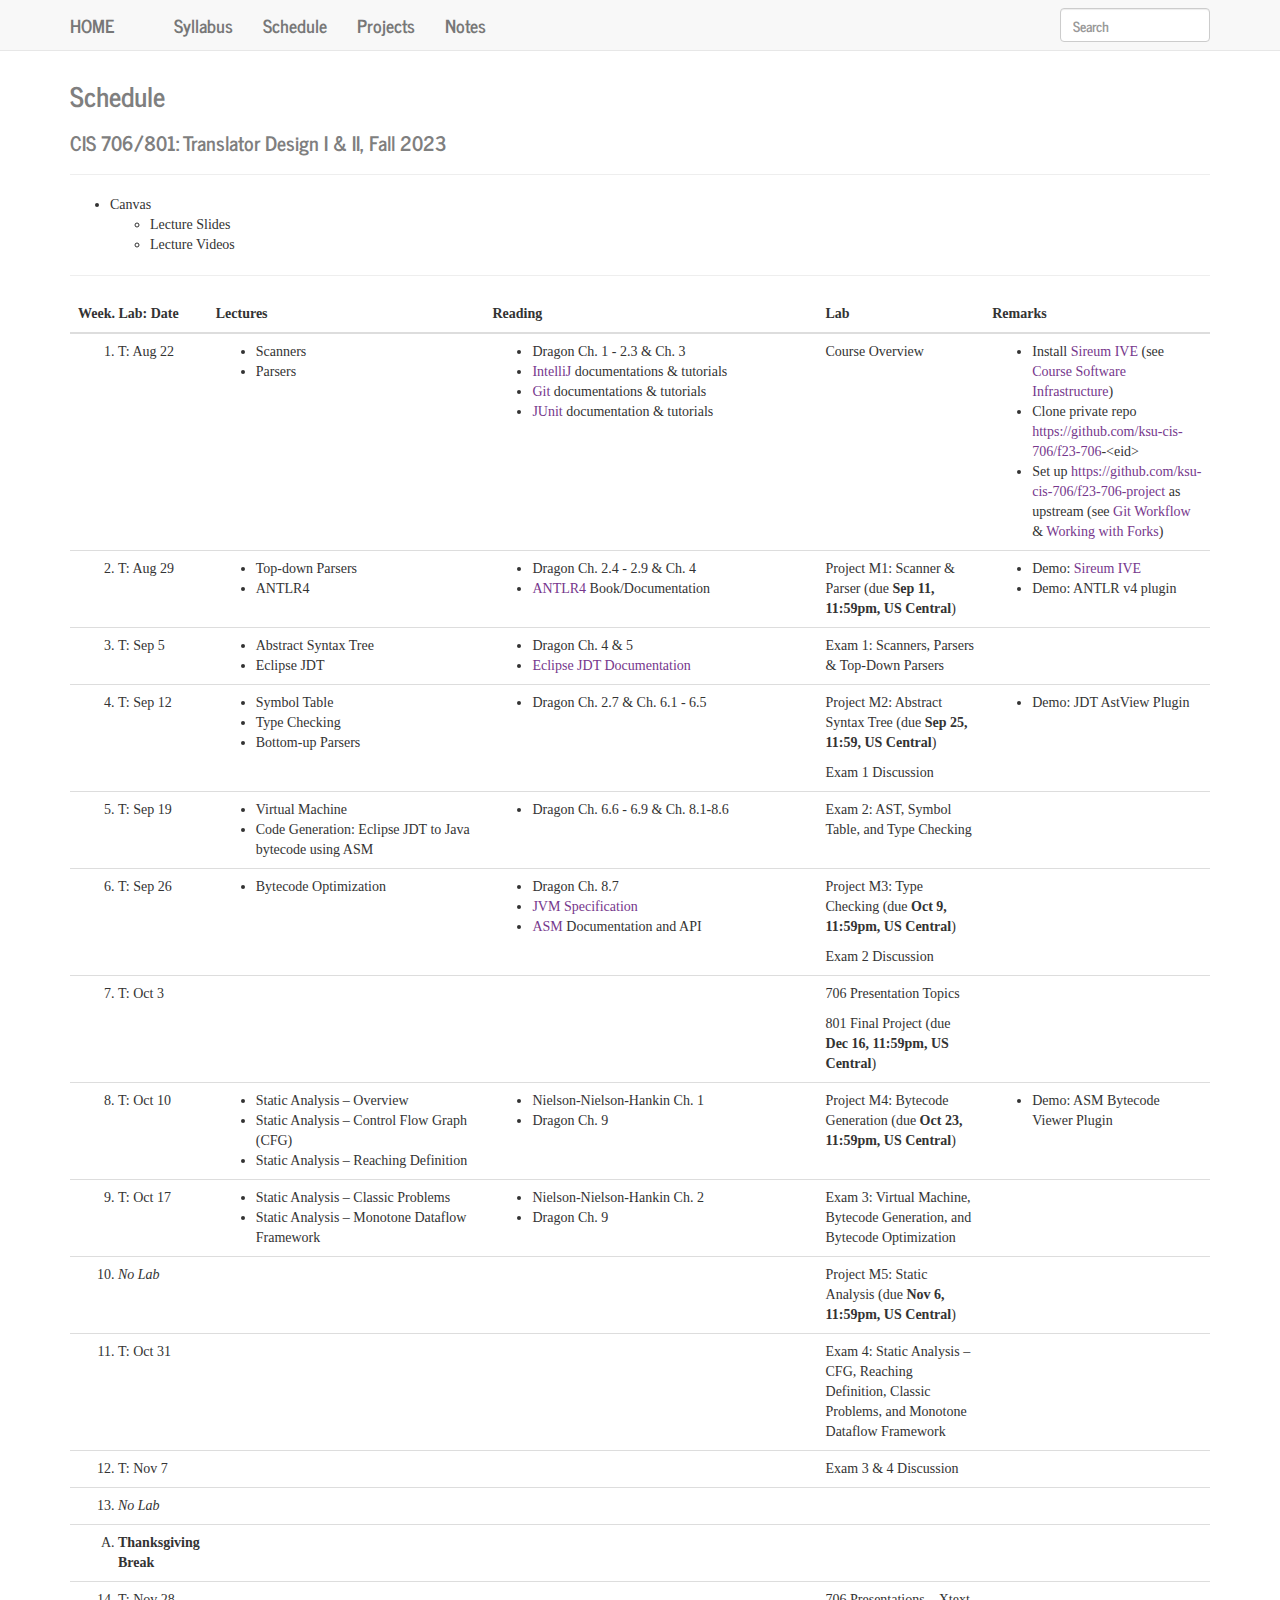
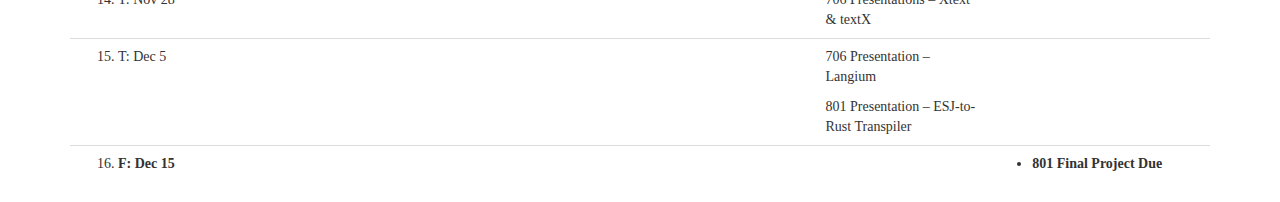
<file: schedule.html>
<!DOCTYPE html>

<html lang="en" data-content_root="./">
  <head>
    <meta charset="utf-8" />
    <meta name="viewport" content="width=device-width, initial-scale=1.0" /><meta name="viewport" content="width=device-width, initial-scale=1" />

    <title>Schedule &#8212; CIS 706/801: Translator Design I &amp; II, Fall 2022</title>
    <link rel="stylesheet" type="text/css" href="_static/pygments.css?v=7b95706a" />
    <link rel="stylesheet" type="text/css" href="_static/bootstrap-sphinx.css?v=90e37d00" />
    <link rel="stylesheet" type="text/css" href="_static/cis706.css?v=f84b051f" />
    <script src="_static/documentation_options.js?v=5929fcd5"></script>
    <script src="_static/doctools.js?v=888ff710"></script>
    <script src="_static/sphinx_highlight.js?v=dc90522c"></script>
    <script src="_static/js/jquery-1.11.0.min.js"></script>
    <script src="_static/js/jquery-fix.js"></script>
    <script src="_static/bootstrap-3.3.7/js/bootstrap.min.js"></script>
    <script src="_static/bootstrap-sphinx.js"></script>
    <link rel="index" title="Index" href="genindex.html" />
    <link rel="search" title="Search" href="search.html" />
    <link rel="next" title="Syllabus" href="syllabus.html" />
    <link rel="prev" title="Projects" href="projects.html" />
  </head><body>

  <div id="navbar" class="navbar navbar-default navbar-fixed-top">
    <div class="container">
      <div class="navbar-header">
        <!-- .btn-navbar is used as the toggle for collapsed navbar content -->
        <button type="button" class="navbar-toggle" data-toggle="collapse" data-target=".nav-collapse">
          <span class="icon-bar"></span>
          <span class="icon-bar"></span>
          <span class="icon-bar"></span>
        </button>
        <a class="navbar-brand" href="index.html">
          Home</a>
        <span class="navbar-text navbar-version pull-left"><b></b></span>
      </div>

        <div class="collapse navbar-collapse nav-collapse">
          <ul class="nav navbar-nav">
            
                <li><a href="syllabus.html">Syllabus</a></li>
                <li><a href="#">Schedule</a></li>
                <li><a href="projects.html">Projects</a></li>
                <li><a href="notes.html">Notes</a></li>
            
            
              <li class="dropdown globaltoc-container">
  <a role="button"
     id="dLabelGlobalToc"
     data-toggle="dropdown"
     data-target="#"
     href="index.html"> <b class="caret"></b></a>
  <ul class="dropdown-menu globaltoc"
      role="menu"
      aria-labelledby="dLabelGlobalToc"></ul>
</li>
              
            
            
            
            
            
          </ul>

          
            
<form class="navbar-form navbar-right" action="search.html" method="get">
 <div class="form-group">
  <input type="text" name="q" class="form-control" placeholder="Search" />
 </div>
  <input type="hidden" name="check_keywords" value="yes" />
  <input type="hidden" name="area" value="default" />
</form>
          
        </div>
    </div>
  </div>

<div class="container">
  <div class="row">
    <div class="col-md-12 content">
      
  <section id="schedule">
<span id="id1"></span><h1>Schedule<a class="headerlink" href="#schedule" title="Link to this heading">¶</a></h1>
<h3>CIS 706/801: Translator Design I & II, Fall 2023</h3><hr class="docutils" />
<ul class="simple">
<li><p>Canvas</p>
<ul>
<li><p>Lecture Slides</p></li>
<li><p>Lecture Videos</p></li>
</ul>
</li>
</ul>
<hr class="docutils" />
<table class="docutils align-left">
<colgroup>
<col style="width: 10.0%" />
<col style="width: 25.0%" />
<col style="width: 30.0%" />
<col style="width: 15.0%" />
<col style="width: 20.0%" />
</colgroup>
<thead>
<tr class="row-odd"><th class="head"><p>Week. Lab: Date</p></th>
<th class="head"><p>Lectures</p></th>
<th class="head"><p>Reading</p></th>
<th class="head"><p>Lab</p></th>
<th class="head"><p>Remarks</p></th>
</tr>
</thead>
<tbody>
<tr class="row-even"><td><ol class="arabic simple">
<li><p>T: Aug 22</p></li>
</ol>
</td>
<td><ul class="simple">
<li><p>Scanners</p></li>
<li><p>Parsers</p></li>
</ul>
</td>
<td><ul class="simple">
<li><p>Dragon Ch. 1 - 2.3 &amp; Ch. 3</p></li>
<li><p><a class="reference external" href="https://www.jetbrains.com/idea/documentation/">IntelliJ</a> documentations &amp; tutorials</p></li>
<li><p><a class="reference external" href="http://git-scm.com">Git</a> documentations &amp; tutorials</p></li>
<li><p><a class="reference external" href="https://junit.org/junit4">JUnit</a> documentation &amp; tutorials</p></li>
</ul>
</td>
<td><p>Course Overview</p></td>
<td><ul class="simple">
<li><p>Install <a class="reference external" href="https://sireum.org/getting-started/">Sireum IVE</a> (see <a class="reference internal" href="notes.html#sireum"><span class="std std-ref">Course Software Infrastructure</span></a>)</p></li>
<li><p>Clone private repo <a class="reference external" href="https://github.com/ksu-cis-706/f23-706">https://github.com/ksu-cis-706/f23-706</a>-&lt;eid&gt;</p></li>
<li><p>Set up <a class="reference external" href="https://github.com/ksu-cis-706/f23-706-project">https://github.com/ksu-cis-706/f23-706-project</a> as upstream (see <a class="reference internal" href="notes.html#gitw"><span class="std std-ref">Git Workflow</span></a> &amp; <a class="reference external" href="https://help.github.com/articles/working-with-forks/">Working with Forks</a>)</p></li>
</ul>
</td>
</tr>
<tr class="row-odd"><td><ol class="arabic simple" start="2">
<li><p>T: Aug 29</p></li>
</ol>
</td>
<td><ul class="simple">
<li><p>Top-down Parsers</p></li>
<li><p>ANTLR4</p></li>
</ul>
</td>
<td><ul class="simple">
<li><p>Dragon Ch. 2.4 - 2.9 &amp; Ch. 4</p></li>
<li><p><a class="reference external" href="http://antlr.org">ANTLR4</a> Book/Documentation</p></li>
</ul>
</td>
<td><p>Project M1: Scanner &amp; Parser (due <strong>Sep 11, 11:59pm, US Central</strong>)</p></td>
<td><ul class="simple">
<li><p>Demo: <a class="reference external" href="https://sireum.org/getting-started/">Sireum IVE</a></p></li>
<li><p>Demo: ANTLR v4 plugin</p></li>
</ul>
</td>
</tr>
<tr class="row-even"><td><ol class="arabic simple" start="3">
<li><p>T: Sep 5</p></li>
</ol>
</td>
<td><ul class="simple">
<li><p>Abstract Syntax Tree</p></li>
<li><p>Eclipse JDT</p></li>
</ul>
</td>
<td><ul class="simple">
<li><p>Dragon Ch. 4 &amp; 5</p></li>
<li><p><a class="reference external" href="http://help.eclipse.org/">Eclipse JDT Documentation</a></p></li>
</ul>
</td>
<td><p>Exam 1: Scanners, Parsers &amp; Top-Down Parsers</p></td>
<td></td>
</tr>
<tr class="row-odd"><td><ol class="arabic simple" start="4">
<li><p>T: Sep 12</p></li>
</ol>
</td>
<td><ul class="simple">
<li><p>Symbol Table</p></li>
<li><p>Type Checking</p></li>
<li><p>Bottom-up Parsers</p></li>
</ul>
</td>
<td><ul class="simple">
<li><p>Dragon Ch. 2.7 &amp; Ch. 6.1 - 6.5</p></li>
</ul>
</td>
<td><p>Project M2: Abstract Syntax Tree (due <strong>Sep 25, 11:59, US Central</strong>)</p>
<p>Exam 1 Discussion</p>
</td>
<td><ul class="simple">
<li><p>Demo: JDT AstView Plugin</p></li>
</ul>
</td>
</tr>
<tr class="row-even"><td><ol class="arabic simple" start="5">
<li><p>T: Sep 19</p></li>
</ol>
</td>
<td><ul class="simple">
<li><p>Virtual Machine</p></li>
<li><p>Code Generation: Eclipse JDT to Java bytecode using ASM</p></li>
</ul>
</td>
<td><ul class="simple">
<li><p>Dragon Ch. 6.6 - 6.9 &amp; Ch. 8.1-8.6</p></li>
</ul>
</td>
<td><p>Exam 2: AST, Symbol Table, and Type Checking</p></td>
<td></td>
</tr>
<tr class="row-odd"><td><ol class="arabic simple" start="6">
<li><p>T: Sep 26</p></li>
</ol>
</td>
<td><ul class="simple">
<li><p>Bytecode Optimization</p></li>
</ul>
</td>
<td><ul class="simple">
<li><p>Dragon Ch. 8.7</p></li>
<li><p><a class="reference external" href="http://java.sun.com/docs/books/jvms/">JVM Specification</a></p></li>
<li><p><a class="reference external" href="https://asm.ow2.io/">ASM</a> Documentation and API</p></li>
</ul>
</td>
<td><p>Project M3: Type Checking (due <strong>Oct 9, 11:59pm, US Central</strong>)</p>
<p>Exam 2 Discussion</p>
</td>
<td></td>
</tr>
<tr class="row-even"><td><ol class="arabic simple" start="7">
<li><p>T: Oct 3</p></li>
</ol>
</td>
<td></td>
<td></td>
<td><p>706 Presentation Topics</p>
<p>801 Final Project (due <strong>Dec 16, 11:59pm, US Central</strong>)</p>
</td>
<td></td>
</tr>
<tr class="row-odd"><td><ol class="arabic simple" start="8">
<li><p>T: Oct 10</p></li>
</ol>
</td>
<td><ul class="simple">
<li><p>Static Analysis – Overview</p></li>
<li><p>Static Analysis – Control Flow Graph (CFG)</p></li>
<li><p>Static Analysis – Reaching Definition</p></li>
</ul>
</td>
<td><ul class="simple">
<li><p>Nielson-Nielson-Hankin Ch. 1</p></li>
<li><p>Dragon Ch. 9</p></li>
</ul>
</td>
<td><p>Project M4: Bytecode Generation (due <strong>Oct 23, 11:59pm, US Central</strong>)</p></td>
<td><ul class="simple">
<li><p>Demo: ASM Bytecode Viewer Plugin</p></li>
</ul>
</td>
</tr>
<tr class="row-even"><td><ol class="arabic simple" start="9">
<li><p>T: Oct 17</p></li>
</ol>
</td>
<td><ul class="simple">
<li><p>Static Analysis – Classic Problems</p></li>
<li><p>Static Analysis – Monotone Dataflow Framework</p></li>
</ul>
</td>
<td><ul class="simple">
<li><p>Nielson-Nielson-Hankin Ch. 2</p></li>
<li><p>Dragon Ch. 9</p></li>
</ul>
</td>
<td><p>Exam 3: Virtual Machine, Bytecode Generation, and Bytecode Optimization</p></td>
<td></td>
</tr>
<tr class="row-odd"><td><ol class="arabic simple" start="10">
<li><p><em>No Lab</em></p></li>
</ol>
</td>
<td></td>
<td></td>
<td><p>Project M5: Static Analysis (due <strong>Nov 6, 11:59pm, US Central</strong>)</p></td>
<td></td>
</tr>
<tr class="row-even"><td><ol class="arabic simple" start="11">
<li><p>T: Oct 31</p></li>
</ol>
</td>
<td></td>
<td></td>
<td><p>Exam 4: Static Analysis – CFG, Reaching Definition, Classic Problems, and Monotone Dataflow Framework</p></td>
<td></td>
</tr>
<tr class="row-odd"><td><ol class="arabic simple" start="12">
<li><p>T: Nov 7</p></li>
</ol>
</td>
<td></td>
<td></td>
<td><p>Exam 3 &amp; 4 Discussion</p></td>
<td></td>
</tr>
<tr class="row-even"><td><ol class="arabic simple" start="13">
<li><p><em>No Lab</em></p></li>
</ol>
</td>
<td></td>
<td></td>
<td></td>
<td></td>
</tr>
<tr class="row-odd"><td><ol class="upperalpha simple">
<li><p><strong>Thanksgiving Break</strong></p></li>
</ol>
</td>
<td></td>
<td></td>
<td></td>
<td></td>
</tr>
<tr class="row-even"><td><ol class="arabic simple" start="14">
<li><p>T: Nov 28</p></li>
</ol>
</td>
<td></td>
<td></td>
<td><p>706 Presentations – Xtext &amp; textX</p></td>
<td></td>
</tr>
<tr class="row-odd"><td><ol class="arabic simple" start="15">
<li><p>T: Dec 5</p></li>
</ol>
</td>
<td></td>
<td></td>
<td><p>706 Presentation – Langium</p>
<p>801 Presentation – ESJ-to-Rust Transpiler</p>
</td>
<td></td>
</tr>
<tr class="row-even"><td><ol class="arabic simple" start="16">
<li><p><strong>F: Dec 15</strong></p></li>
</ol>
</td>
<td></td>
<td></td>
<td></td>
<td><ul class="simple">
<li><p><strong>801 Final Project Due</strong></p></li>
</ul>
</td>
</tr>
</tbody>
</table>
</section>


    </div>
      
  </div>
</div>

  </body>
</html>
</file>
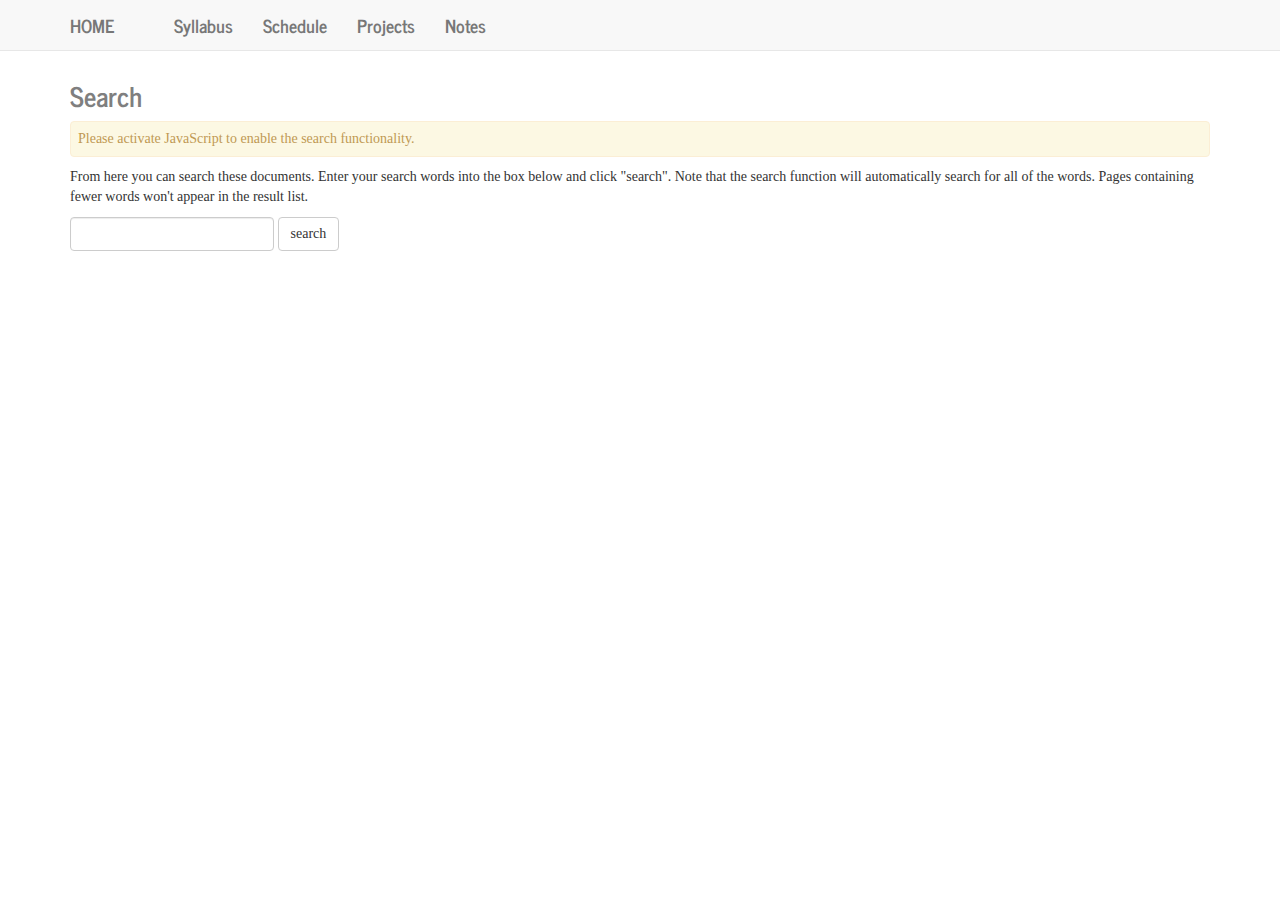
<file: search.html>
<!DOCTYPE html>

<html lang="en" data-content_root="./">
  <head>
    <meta charset="utf-8" />
    <meta name="viewport" content="width=device-width, initial-scale=1.0" />
    <title>Search &#8212; CIS 706/801: Translator Design I &amp; II, Fall 2022</title>
    <link rel="stylesheet" type="text/css" href="_static/pygments.css?v=7b95706a" />
    <link rel="stylesheet" type="text/css" href="_static/bootstrap-sphinx.css?v=90e37d00" />
    <link rel="stylesheet" type="text/css" href="_static/cis706.css?v=f84b051f" />
    <script src="_static/documentation_options.js?v=5929fcd5"></script>
    <script src="_static/doctools.js?v=888ff710"></script>
    <script src="_static/sphinx_highlight.js?v=dc90522c"></script>
    <script src="_static/searchtools.js"></script>
    <script src="_static/js/jquery-1.11.0.min.js"></script>
    <script src="_static/js/jquery-fix.js"></script>
    <script src="_static/bootstrap-3.3.7/js/bootstrap.min.js"></script>
    <script src="_static/bootstrap-sphinx.js"></script>
    <link rel="index" title="Index" href="genindex.html" />
    <link rel="search" title="Search" href="#" />
  <script type="text/javascript">
    jQuery(function() { Search.loadIndex("searchindex.js"); });
  </script>
  
  <script type="text/javascript" id="searchindexloader"></script>
  

  </head><body>

  <div id="navbar" class="navbar navbar-default navbar-fixed-top">
    <div class="container">
      <div class="navbar-header">
        <!-- .btn-navbar is used as the toggle for collapsed navbar content -->
        <button type="button" class="navbar-toggle" data-toggle="collapse" data-target=".nav-collapse">
          <span class="icon-bar"></span>
          <span class="icon-bar"></span>
          <span class="icon-bar"></span>
        </button>
        <a class="navbar-brand" href="index.html">
          Home</a>
        <span class="navbar-text navbar-version pull-left"><b></b></span>
      </div>

        <div class="collapse navbar-collapse nav-collapse">
          <ul class="nav navbar-nav">
            
                <li><a href="syllabus.html">Syllabus</a></li>
                <li><a href="schedule.html">Schedule</a></li>
                <li><a href="projects.html">Projects</a></li>
                <li><a href="notes.html">Notes</a></li>
            
            
              <li class="dropdown globaltoc-container">
  <a role="button"
     id="dLabelGlobalToc"
     data-toggle="dropdown"
     data-target="#"
     href="index.html"> <b class="caret"></b></a>
  <ul class="dropdown-menu globaltoc"
      role="menu"
      aria-labelledby="dLabelGlobalToc"></ul>
</li>
              
            
            
            
            
            
          </ul>

          
            
          
        </div>
    </div>
  </div>

<div class="container">
  <div class="row">
    <div class="col-md-12 content">
      
  <h1 id="search-documentation">Search</h1>
  <div id="fallback" class="admonition warning">
  <script type="text/javascript">$('#fallback').hide();</script>
  <p>
    Please activate JavaScript to enable the search
    functionality.
  </p>
  </div>
  <p>
    From here you can search these documents. Enter your search
    words into the box below and click "search". Note that the search
    function will automatically search for all of the words. Pages
    containing fewer words won't appear in the result list.
  </p>

  
  <form class="form-inline" action="" method="get">
    <div class="form-group">
      <input type="text" class="form-control" name="q" value="" />
    </div>
    <input type="submit" class="btn btn-default" value="search" />
    <span id="search-progress" style="padding-left: 10px"></span>
  </form>  
  
  
  
  <div id="search-results">
  
  </div>

    </div>
      
  </div>
</div>

  </body>
</html>
</file>
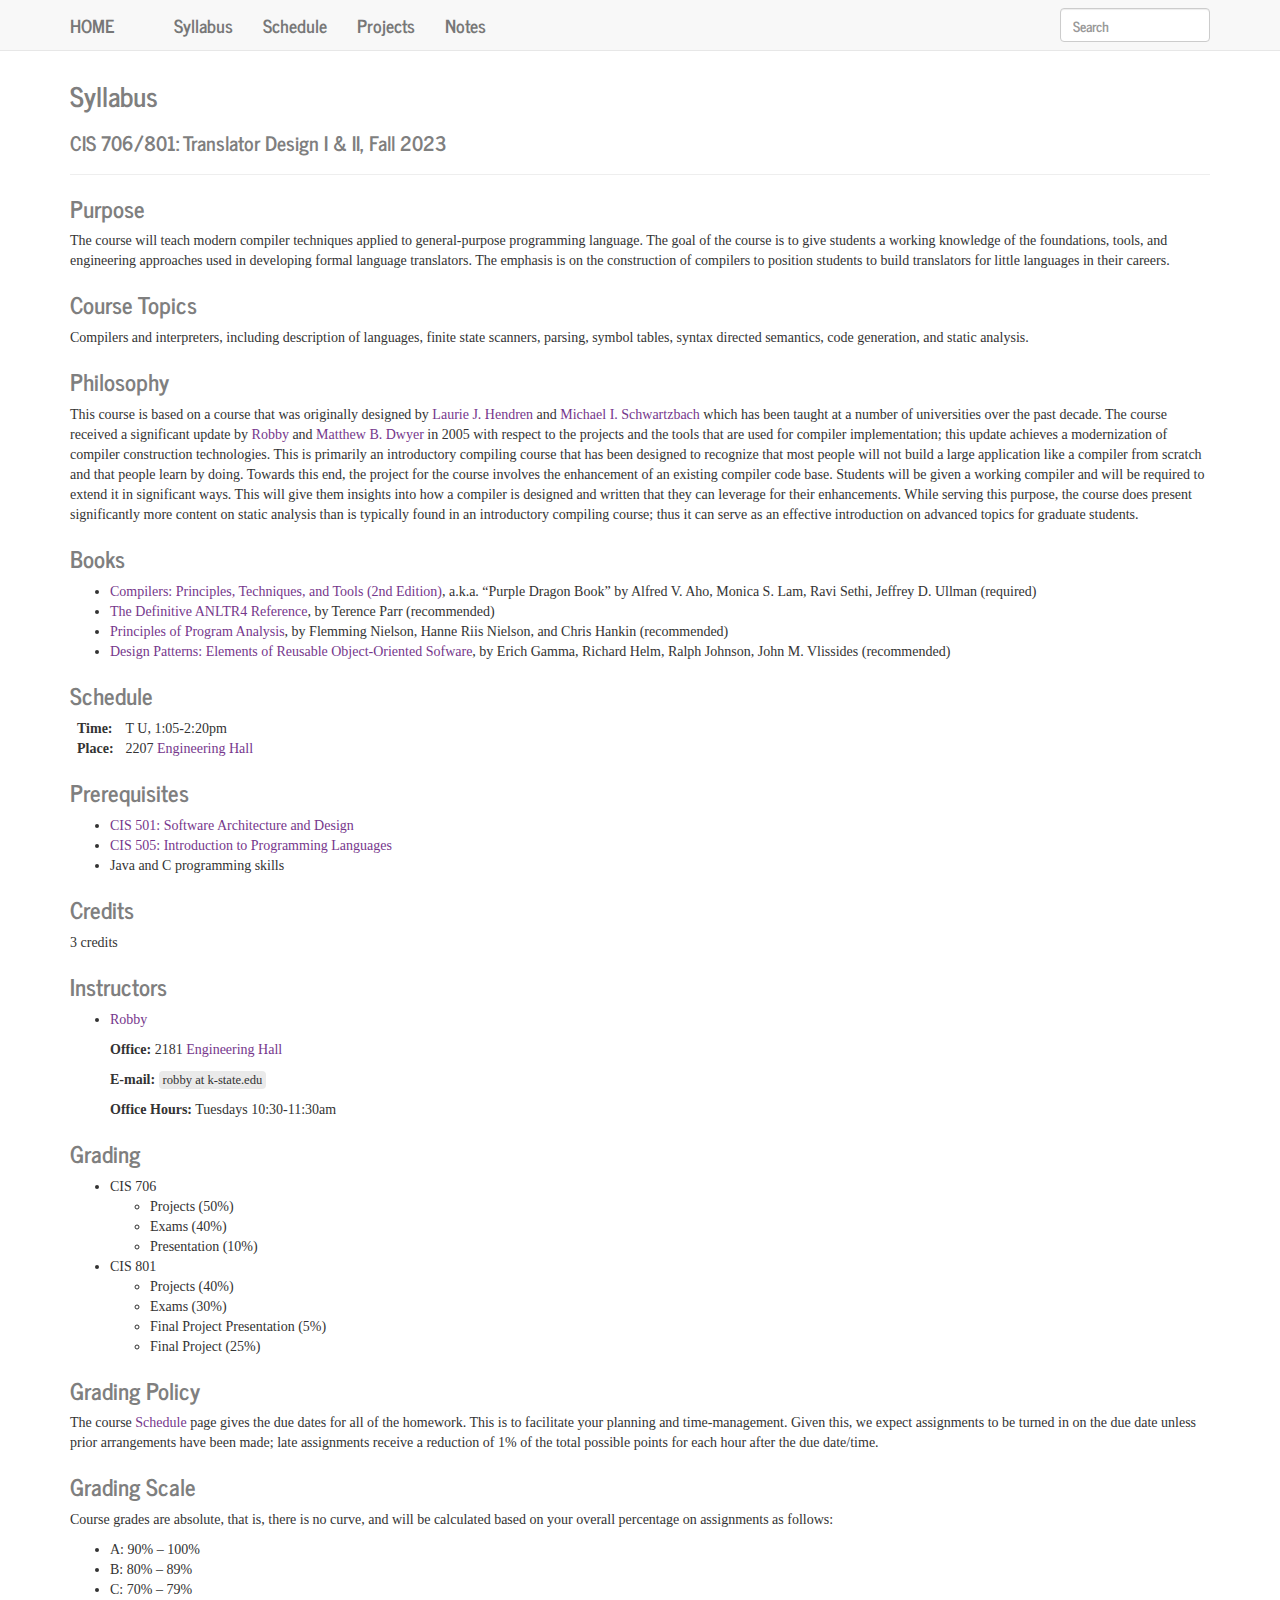
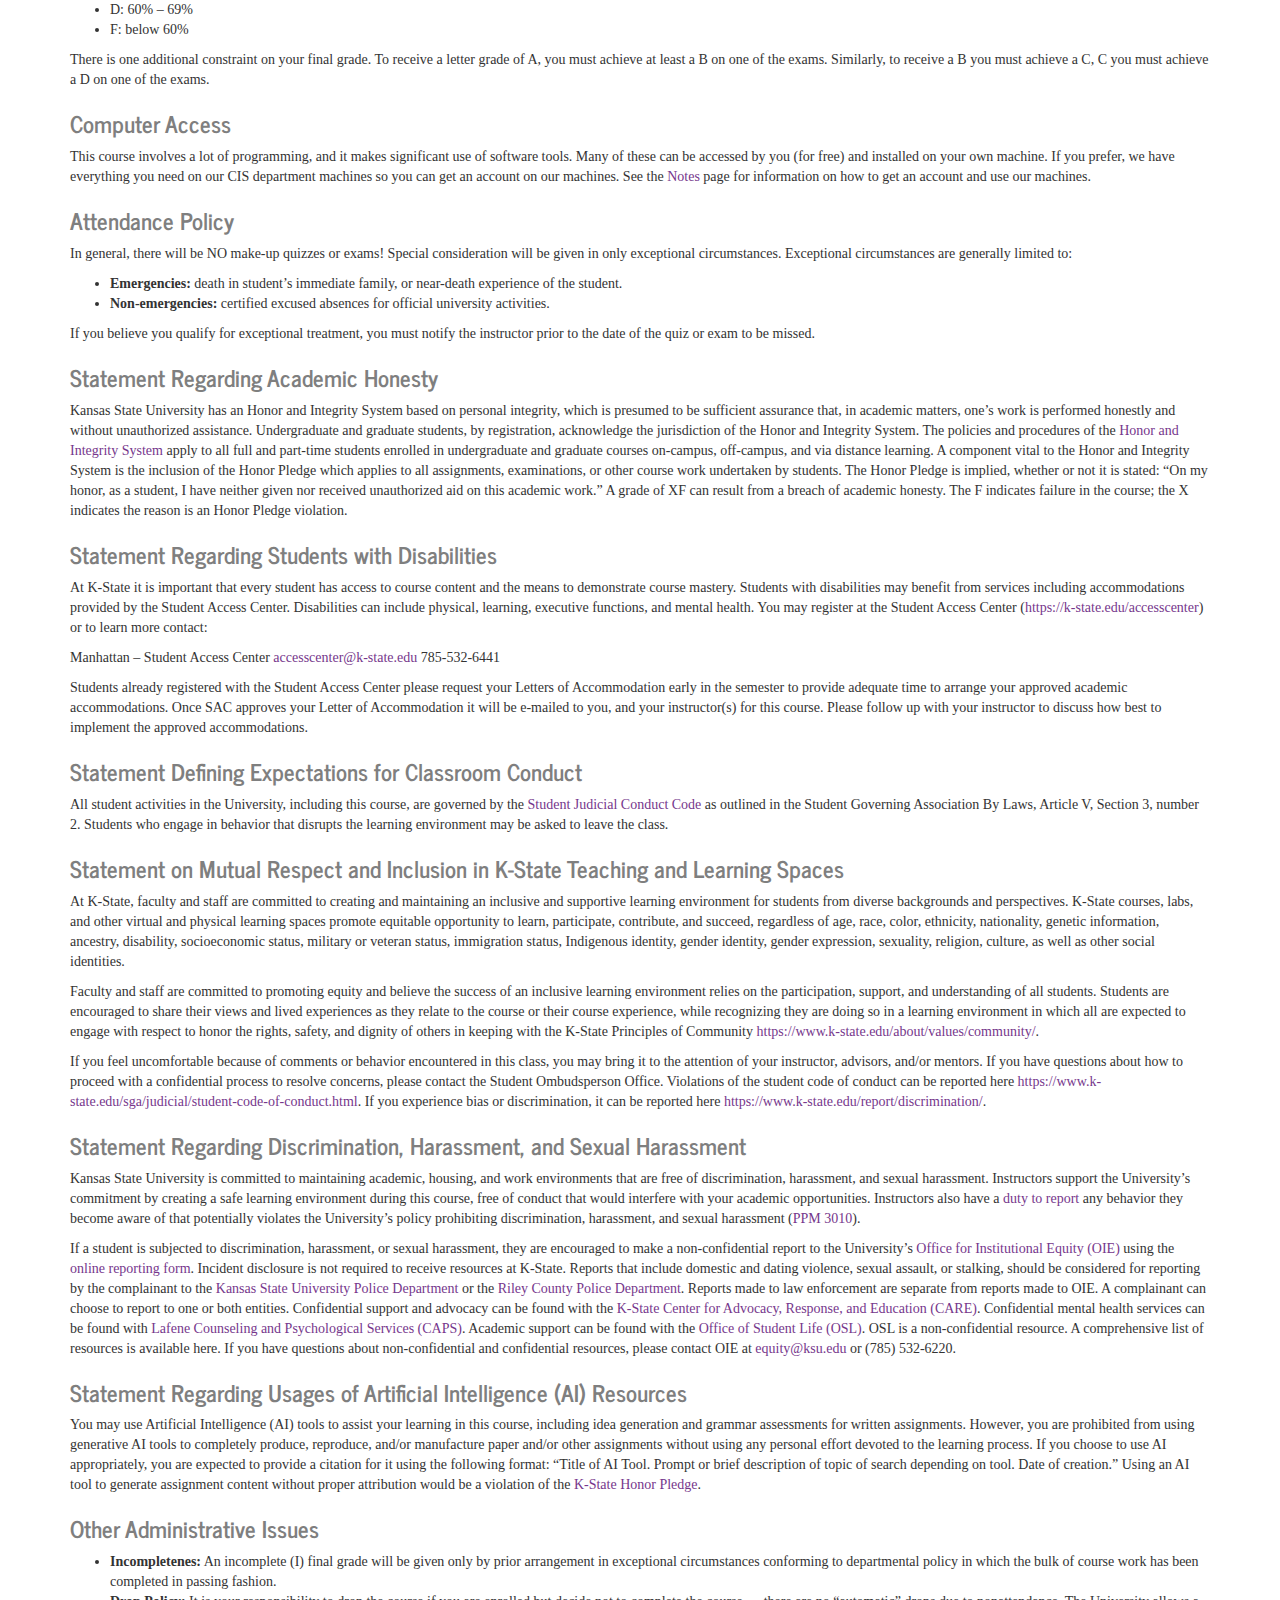
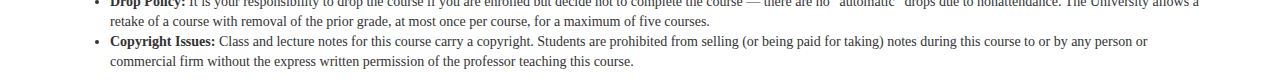
<file: syllabus.html>
<!DOCTYPE html>

<html lang="en" data-content_root="./">
  <head>
    <meta charset="utf-8" />
    <meta name="viewport" content="width=device-width, initial-scale=1.0" /><meta name="viewport" content="width=device-width, initial-scale=1" />

    <title>Syllabus &#8212; CIS 706/801: Translator Design I &amp; II, Fall 2022</title>
    <link rel="stylesheet" type="text/css" href="_static/pygments.css?v=7b95706a" />
    <link rel="stylesheet" type="text/css" href="_static/bootstrap-sphinx.css?v=90e37d00" />
    <link rel="stylesheet" type="text/css" href="_static/cis706.css?v=f84b051f" />
    <script src="_static/documentation_options.js?v=5929fcd5"></script>
    <script src="_static/doctools.js?v=888ff710"></script>
    <script src="_static/sphinx_highlight.js?v=dc90522c"></script>
    <script src="_static/js/jquery-1.11.0.min.js"></script>
    <script src="_static/js/jquery-fix.js"></script>
    <script src="_static/bootstrap-3.3.7/js/bootstrap.min.js"></script>
    <script src="_static/bootstrap-sphinx.js"></script>
    <link rel="index" title="Index" href="genindex.html" />
    <link rel="search" title="Search" href="search.html" />
    <link rel="prev" title="Schedule" href="schedule.html" />
  </head><body>

  <div id="navbar" class="navbar navbar-default navbar-fixed-top">
    <div class="container">
      <div class="navbar-header">
        <!-- .btn-navbar is used as the toggle for collapsed navbar content -->
        <button type="button" class="navbar-toggle" data-toggle="collapse" data-target=".nav-collapse">
          <span class="icon-bar"></span>
          <span class="icon-bar"></span>
          <span class="icon-bar"></span>
        </button>
        <a class="navbar-brand" href="index.html">
          Home</a>
        <span class="navbar-text navbar-version pull-left"><b></b></span>
      </div>

        <div class="collapse navbar-collapse nav-collapse">
          <ul class="nav navbar-nav">
            
                <li><a href="#">Syllabus</a></li>
                <li><a href="schedule.html">Schedule</a></li>
                <li><a href="projects.html">Projects</a></li>
                <li><a href="notes.html">Notes</a></li>
            
            
              <li class="dropdown globaltoc-container">
  <a role="button"
     id="dLabelGlobalToc"
     data-toggle="dropdown"
     data-target="#"
     href="index.html"> <b class="caret"></b></a>
  <ul class="dropdown-menu globaltoc"
      role="menu"
      aria-labelledby="dLabelGlobalToc"></ul>
</li>
              
            
            
            
            
            
          </ul>

          
            
<form class="navbar-form navbar-right" action="search.html" method="get">
 <div class="form-group">
  <input type="text" name="q" class="form-control" placeholder="Search" />
 </div>
  <input type="hidden" name="check_keywords" value="yes" />
  <input type="hidden" name="area" value="default" />
</form>
          
        </div>
    </div>
  </div>

<div class="container">
  <div class="row">
    <div class="col-md-12 content">
      
  <section id="syllabus">
<span id="id1"></span><h1>Syllabus<a class="headerlink" href="#syllabus" title="Link to this heading">¶</a></h1>
<h3>CIS 706/801: Translator Design I & II, Fall 2023</h3><hr class="docutils" />
<section id="purpose">
<h2>Purpose<a class="headerlink" href="#purpose" title="Link to this heading">¶</a></h2>
<p>The course will teach modern compiler techniques applied to general-purpose
programming language.
The goal of the course is to give students a working knowledge of the
foundations, tools, and engineering approaches used in developing formal
language translators.
The emphasis is on the construction of compilers to position students to build
translators for little languages in their careers.</p>
</section>
<section id="course-topics">
<h2>Course Topics<a class="headerlink" href="#course-topics" title="Link to this heading">¶</a></h2>
<p>Compilers and interpreters, including description of languages, finite state
scanners, parsing, symbol tables, syntax directed semantics, code generation,
and static analysis.</p>
</section>
<section id="philosophy">
<h2>Philosophy<a class="headerlink" href="#philosophy" title="Link to this heading">¶</a></h2>
<p>This course is based on a course that was originally designed by
<a class="reference external" href="http://www.sable.mcgill.ca/~hendren">Laurie J. Hendren</a> and <a class="reference external" href="https://cs.au.dk/~amoeller/mis/">Michael I. Schwartzbach</a> which has been taught at a
number of universities over the past decade.
The course received a significant update by <a class="reference external" href="http://cs.ksu.edu/~robby">Robby</a> and <a class="reference external" href="https://matthewbdwyer.github.io/">Matthew B. Dwyer</a> in
2005 with respect to the projects and the tools that are used for compiler
implementation; this update achieves a modernization of compiler construction
technologies.
This is primarily an introductory compiling course that has been designed to
recognize that most people will not build a large application like a compiler
from scratch and that people learn by doing.
Towards this end, the project for the course involves the enhancement of an
existing compiler code base.
Students will be given a working compiler and will be required to extend it in
significant ways.
This will give them insights into how a compiler is designed and written that
they can leverage for their enhancements.
While serving this purpose, the course does present significantly more content
on static analysis than is typically found in an introductory compiling course;
thus it can serve as an effective introduction on advanced topics for graduate
students.</p>
</section>
<section id="books">
<h2>Books<a class="headerlink" href="#books" title="Link to this heading">¶</a></h2>
<ul class="simple">
<li><p><a class="reference external" href="http://www.pearsonhighered.com/pearsonhigheredus/educator/product/products_detail.page?isbn=0321486811">Compilers: Principles, Techniques, and Tools (2nd Edition)</a>,
a.k.a. “Purple Dragon Book” by Alfred V. Aho, Monica S. Lam, Ravi Sethi,
Jeffrey D. Ullman (required)</p></li>
<li><p><a class="reference external" href="https://pragprog.com/book/tpantlr2/the-definitive-antlr-4-reference">The Definitive ANLTR4 Reference</a>,
by Terence Parr (recommended)</p></li>
<li><p><a class="reference external" href="http://www2.imm.dtu.dk/~riis/PPA/ppa.html">Principles of Program Analysis</a>,
by Flemming Nielson, Hanne Riis Nielson, and Chris Hankin (recommended)</p></li>
<li><p><a class="reference external" href="http://www.informit.com/store/design-patterns-elements-of-reusable-object-oriented-9780201633610">Design Patterns: Elements of Reusable Object-Oriented Sofware</a>,
by Erich Gamma, Richard Helm, Ralph Johnson, John M. Vlissides (recommended)</p></li>
</ul>
</section>
<section id="schedule">
<h2>Schedule<a class="headerlink" href="#schedule" title="Link to this heading">¶</a></h2>
<dl class="field-list simple">
<dt class="field-odd">Time<span class="colon">:</span></dt>
<dd class="field-odd"><p>T U, 1:05-2:20pm</p>
</dd>
<dt class="field-even">Place<span class="colon">:</span></dt>
<dd class="field-even"><p>2207 <a class="reference external" href="http://www.engg.ksu.edu/engineering-hall/">Engineering Hall</a></p>
</dd>
</dl>
</section>
<section id="prerequisites">
<h2>Prerequisites<a class="headerlink" href="#prerequisites" title="Link to this heading">¶</a></h2>
<ul class="simple">
<li><p><a class="reference external" href="http://courses.k-state.edu/catalog/undergraduate/en/cis.html#CIS501">CIS 501: Software Architecture and Design</a></p></li>
<li><p><a class="reference external" href="http://courses.k-state.edu/catalog/undergraduate/en/cis.html#CIS505">CIS 505: Introduction to Programming Languages</a></p></li>
<li><p>Java and C programming skills</p></li>
</ul>
</section>
<section id="credits">
<h2>Credits<a class="headerlink" href="#credits" title="Link to this heading">¶</a></h2>
<p>3 credits</p>
</section>
<section id="instructors">
<h2>Instructors<a class="headerlink" href="#instructors" title="Link to this heading">¶</a></h2>
<ul>
<li><p><a class="reference external" href="http://cs.ksu.edu/~robby">Robby</a></p>
<p><strong>Office:</strong>       2181 <a class="reference external" href="http://www.engg.ksu.edu/engineering-hall/">Engineering Hall</a></p>
<p><strong>E-mail:</strong>       <code class="docutils literal notranslate"><span class="pre">robby</span> <span class="pre">at</span> <span class="pre">k-state.edu</span></code></p>
<p><strong>Office Hours:</strong> Tuesdays 10:30-11:30am</p>
</li>
</ul>
</section>
<section id="grading">
<h2>Grading<a class="headerlink" href="#grading" title="Link to this heading">¶</a></h2>
<ul class="simple">
<li><p>CIS 706</p>
<ul>
<li><p>Projects (50%)</p></li>
<li><p>Exams (40%)</p></li>
<li><p>Presentation (10%)</p></li>
</ul>
</li>
<li><p>CIS 801</p>
<ul>
<li><p>Projects (40%)</p></li>
<li><p>Exams (30%)</p></li>
<li><p>Final Project Presentation (5%)</p></li>
<li><p>Final Project (25%)</p></li>
</ul>
</li>
</ul>
</section>
<section id="grading-policy">
<h2>Grading Policy<a class="headerlink" href="#grading-policy" title="Link to this heading">¶</a></h2>
<p>The course <a class="reference internal" href="schedule.html#schedule"><span class="std std-ref">Schedule</span></a> page gives the due dates for all of the homework.
This is to facilitate your planning and time-management.
Given this, we expect assignments to be turned in on the due date unless prior
arrangements have been made; late assignments receive a reduction of 1% of the
total possible points for each hour after the due date/time.</p>
</section>
<section id="grading-scale">
<h2>Grading Scale<a class="headerlink" href="#grading-scale" title="Link to this heading">¶</a></h2>
<p>Course grades are absolute, that is, there is no curve, and will be calculated
based on your overall percentage on assignments as follows:</p>
<ul class="simple">
<li><p>A: 90% – 100%</p></li>
<li><p>B: 80% – 89%</p></li>
<li><p>C: 70% – 79%</p></li>
<li><p>D: 60% – 69%</p></li>
<li><p>F: below 60%</p></li>
</ul>
<p>There is one additional constraint on your final grade.
To receive a letter grade of A, you must achieve at least a B on one of the exams.
Similarly, to receive a B you must achieve a C, C you must achieve a D on one of the
exams.</p>
</section>
<section id="computer-access">
<h2>Computer Access<a class="headerlink" href="#computer-access" title="Link to this heading">¶</a></h2>
<p>This course involves a lot of programming, and it makes significant use of
software tools.
Many of these can be accessed by you (for free) and installed on your own
machine.
If you prefer, we have everything you need on our CIS department machines so you
can get an account on our machines.
See the <a class="reference internal" href="notes.html#notes"><span class="std std-ref">Notes</span></a> page for information on how to get an account and use our
machines.</p>
</section>
<section id="attendance-policy">
<h2>Attendance Policy<a class="headerlink" href="#attendance-policy" title="Link to this heading">¶</a></h2>
<p>In general, there will be NO make-up quizzes or exams!
Special consideration will be given in only exceptional circumstances.
Exceptional circumstances are generally limited to:</p>
<ul class="simple">
<li><p><strong>Emergencies:</strong> death in student’s immediate family, or
near-death experience of the student.</p></li>
<li><p><strong>Non-emergencies:</strong> certified excused absences for official university activities.</p></li>
</ul>
<p>If you believe you qualify for exceptional treatment, you must notify the
instructor prior to the date of the quiz or exam to be missed.</p>
</section>
<section id="statement-regarding-academic-honesty">
<h2>Statement Regarding Academic Honesty<a class="headerlink" href="#statement-regarding-academic-honesty" title="Link to this heading">¶</a></h2>
<p>Kansas State University has an Honor and Integrity System based on personal integrity,
which is presumed to be sufficient assurance that, in academic matters,
one’s work is performed honestly and without unauthorized assistance.
Undergraduate and graduate students, by registration, acknowledge the jurisdiction of
the Honor and Integrity System.
The policies and procedures of the <a class="reference external" href="https://www.k-state.edu/honor/">Honor and Integrity System</a> apply to all full and
part-time students enrolled in undergraduate and graduate courses on-campus, off-campus,
and via distance learning.
A component vital to the Honor and Integrity System is the inclusion of the Honor Pledge
which applies to all assignments, examinations, or other course work undertaken by students.
The Honor Pledge is implied, whether or not it is stated:
“On my honor, as a student, I have neither given nor received unauthorized aid on this academic work.”
A grade of XF can result from a breach of academic honesty. The F indicates failure in the course;
the X indicates the reason is an Honor Pledge violation.</p>
</section>
<section id="statement-regarding-students-with-disabilities">
<h2>Statement Regarding Students with Disabilities<a class="headerlink" href="#statement-regarding-students-with-disabilities" title="Link to this heading">¶</a></h2>
<p>At K-State it is important that every student has access to course content and
the means to demonstrate course mastery. Students with disabilities may benefit
from services including accommodations provided by the Student Access Center.
Disabilities can include physical, learning, executive functions, and mental health.
You may register at the Student Access Center (<a class="reference external" href="https://k-state.edu/accesscenter">https://k-state.edu/accesscenter</a>) or to learn more contact:</p>
<p>Manhattan – Student Access Center
<a class="reference external" href="mailto:accesscenter&#37;&#52;&#48;k-state&#46;edu">accesscenter<span>&#64;</span>k-state<span>&#46;</span>edu</a>
785-532-6441</p>
<p>Students already registered with the Student Access Center please request your
Letters of Accommodation early in the semester to provide adequate time to arrange
your approved academic accommodations.
Once SAC approves your Letter of Accommodation it will be e-mailed to you,
and your instructor(s) for this course.
Please follow up with your instructor to discuss how best to implement the approved accommodations.</p>
</section>
<section id="statement-defining-expectations-for-classroom-conduct">
<h2>Statement Defining Expectations for Classroom Conduct<a class="headerlink" href="#statement-defining-expectations-for-classroom-conduct" title="Link to this heading">¶</a></h2>
<p>All student activities in the University, including this course, are governed by the <a class="reference external" href="https://www.k-state.edu/sga/judicial/">Student Judicial Conduct Code</a>
as outlined in the Student Governing Association By Laws, Article V, Section 3, number 2.
Students who engage in behavior that disrupts the learning environment may be asked to leave the class.</p>
</section>
<section id="statement-on-mutual-respect-and-inclusion-in-k-state-teaching-and-learning-spaces">
<h2>Statement on Mutual Respect and Inclusion in K-State Teaching and Learning Spaces<a class="headerlink" href="#statement-on-mutual-respect-and-inclusion-in-k-state-teaching-and-learning-spaces" title="Link to this heading">¶</a></h2>
<p>At K-State, faculty and staff are committed to creating and maintaining an inclusive and
supportive learning environment for students from diverse backgrounds and perspectives.
K-State courses, labs, and other virtual and physical learning spaces promote equitable
opportunity to learn, participate, contribute, and succeed, regardless of age, race,
color, ethnicity, nationality, genetic information, ancestry, disability,
socioeconomic status, military or veteran status, immigration status,
Indigenous identity, gender identity, gender expression, sexuality, religion, culture,
as well as other social identities.</p>
<p>Faculty and staff are committed to promoting equity and believe the success of an
inclusive learning environment relies on the participation, support, and understanding
of all students. Students are encouraged to share their views and lived experiences as
they relate to the course or their course experience, while recognizing they are doing
so in a learning environment in which all are expected to engage with respect to honor
the rights, safety, and dignity of others in keeping with the K-State Principles of Community
<a class="reference external" href="https://www.k-state.edu/about/values/community/">https://www.k-state.edu/about/values/community/</a>.</p>
<p>If you feel uncomfortable because of comments or behavior encountered in this class,
you may bring it to the attention of your instructor, advisors, and/or mentors.
If you have questions about how to proceed with a confidential process to resolve concerns,
please contact the Student Ombudsperson Office. Violations of the student code of conduct
can be reported here <a class="reference external" href="https://www.k-state.edu/sga/judicial/student-code-of-conduct.html">https://www.k-state.edu/sga/judicial/student-code-of-conduct.html</a>.
If you experience bias or discrimination, it can be reported here
<a class="reference external" href="https://www.k-state.edu/report/discrimination/">https://www.k-state.edu/report/discrimination/</a>.</p>
</section>
<section id="statement-regarding-discrimination-harassment-and-sexual-harassment">
<h2>Statement Regarding Discrimination, Harassment, and Sexual Harassment<a class="headerlink" href="#statement-regarding-discrimination-harassment-and-sexual-harassment" title="Link to this heading">¶</a></h2>
<p>Kansas State University is committed to maintaining academic, housing, and
work environments that are free of discrimination, harassment, and sexual harassment.
Instructors support the University’s commitment by creating a safe learning environment
during this course, free of conduct that would interfere with your academic opportunities.
Instructors also have a <a class="reference external" href="https://www.k-state.edu/oie/faqs.html">duty to report</a> any behavior
they become aware of that potentially violates the University’s policy prohibiting discrimination,
harassment, and sexual harassment (<a class="reference external" href="https://www.k-state.edu/policies/ppm/3000/3010.html">PPM 3010</a>).</p>
<p>If a student is subjected to discrimination, harassment, or sexual harassment,
they are encouraged to make a non-confidential report to the University’s <a class="reference external" href="https://www.k-state.edu/oie/">Office for Institutional Equity (OIE)</a>
using the <a class="reference external" href="https://cm.maxient.com/reportingform.php?KansasStateUniv&amp;layout_id=34">online reporting form</a>.
Incident disclosure is not required to receive resources at K-State.
Reports that include domestic and dating violence, sexual assault, or stalking,
should be considered for reporting by the complainant to the <a class="reference external" href="https://www.k-state.edu/police/suggest/">Kansas State University Police Department</a>
or the <a class="reference external" href="https://www.rileycountypolice.org/">Riley County Police Department</a>.
Reports made to law enforcement are separate from reports made to OIE.
A complainant can choose to report to one or both entities.
Confidential support and advocacy can be found with the <a class="reference external" href="https://www.k-state.edu/care/">K-State Center for Advocacy, Response, and Education (CARE)</a>.
Confidential mental health services can be found with <a class="reference external" href="https://www.k-state.edu/counseling/">Lafene Counseling and Psychological Services (CAPS)</a>.
Academic support can be found with the <a class="reference external" href="https://www.k-state.edu/studentlife/">Office of Student Life (OSL)</a>.
OSL is a non-confidential resource. A comprehensive list of resources is available here.
If you have questions about non-confidential and confidential resources, please contact OIE at
<a class="reference external" href="mailto:equity&#37;&#52;&#48;ksu&#46;edu">equity<span>&#64;</span>ksu<span>&#46;</span>edu</a> or (785) 532-6220.</p>
</section>
<section id="statement-regarding-usages-of-artificial-intelligence-ai-resources">
<h2>Statement Regarding Usages of Artificial Intelligence (AI) Resources<a class="headerlink" href="#statement-regarding-usages-of-artificial-intelligence-ai-resources" title="Link to this heading">¶</a></h2>
<p>You may use Artificial Intelligence (AI) tools to assist your learning in this course,
including idea generation and grammar assessments for written assignments.
However, you are prohibited from using generative AI tools to completely produce,
reproduce, and/or manufacture paper and/or other assignments without using any personal
effort devoted to the learning process.
If you choose to use AI appropriately, you are expected to provide a citation for it
using the following format: “Title of AI Tool. Prompt or brief description of topic of
search depending on tool. Date of creation.”
Using an AI tool to generate assignment content without proper attribution would be a
violation of the <a class="reference external" href="https://www.k-state.edu/honor/basics/pledge.html">K-State Honor Pledge</a>.</p>
</section>
<section id="other-administrative-issues">
<h2>Other Administrative Issues<a class="headerlink" href="#other-administrative-issues" title="Link to this heading">¶</a></h2>
<ul class="simple">
<li><p><strong>Incompletenes:</strong> An incomplete (I) final grade will be given only by prior
arrangement in exceptional circumstances conforming to departmental policy in
which the bulk of course work has been completed in passing fashion.</p></li>
<li><p><strong>Drop Policy:</strong> It is your responsibility to drop the course if you are
enrolled but decide not to complete the course — there are no “automatic”
drops due to nonattendance.
The University allows a retake of a course with removal of the prior grade,
at most once per course, for a maximum of five courses.</p></li>
<li><p><strong>Copyright Issues:</strong> Class and lecture notes for this course carry a
copyright.
Students are prohibited from selling (or being paid for taking) notes during
this course to or by any person or commercial firm without the express written
permission of the professor teaching this course.</p></li>
</ul>
</section>
</section>


    </div>
      
  </div>
</div>

  </body>
</html>
</file>
<file: _static/pygments.css>
pre { line-height: 125%; }
td.linenos .normal { color: inherit; background-color: transparent; padding-left: 5px; padding-right: 5px; }
span.linenos { color: inherit; background-color: transparent; padding-left: 5px; padding-right: 5px; }
td.linenos .special { color: #000000; background-color: #ffffc0; padding-left: 5px; padding-right: 5px; }
span.linenos.special { color: #000000; background-color: #ffffc0; padding-left: 5px; padding-right: 5px; }
.highlight .hll { background-color: #ffffcc }
.highlight { background: #ffffff; }
.highlight .c { color: #999988; font-style: italic } /* Comment */
.highlight .err { color: #a61717; background-color: #e3d2d2 } /* Error */
.highlight .k { color: #000000; font-weight: bold } /* Keyword */
.highlight .o { color: #000000; font-weight: bold } /* Operator */
.highlight .ch { color: #999988; font-style: italic } /* Comment.Hashbang */
.highlight .cm { color: #999988; font-style: italic } /* Comment.Multiline */
.highlight .cp { color: #999999; font-weight: bold; font-style: italic } /* Comment.Preproc */
.highlight .cpf { color: #999988; font-style: italic } /* Comment.PreprocFile */
.highlight .c1 { color: #999988; font-style: italic } /* Comment.Single */
.highlight .cs { color: #999999; font-weight: bold; font-style: italic } /* Comment.Special */
.highlight .gd { color: #000000; background-color: #ffdddd } /* Generic.Deleted */
.highlight .ge { color: #000000; font-style: italic } /* Generic.Emph */
.highlight .gr { color: #aa0000 } /* Generic.Error */
.highlight .gh { color: #999999 } /* Generic.Heading */
.highlight .gi { color: #000000; background-color: #ddffdd } /* Generic.Inserted */
.highlight .go { color: #888888 } /* Generic.Output */
.highlight .gp { color: #555555 } /* Generic.Prompt */
.highlight .gs { font-weight: bold } /* Generic.Strong */
.highlight .gu { color: #aaaaaa } /* Generic.Subheading */
.highlight .gt { color: #aa0000 } /* Generic.Traceback */
.highlight .kc { color: #000000; font-weight: bold } /* Keyword.Constant */
.highlight .kd { color: #000000; font-weight: bold } /* Keyword.Declaration */
.highlight .kn { color: #000000; font-weight: bold } /* Keyword.Namespace */
.highlight .kp { color: #000000; font-weight: bold } /* Keyword.Pseudo */
.highlight .kr { color: #000000; font-weight: bold } /* Keyword.Reserved */
.highlight .kt { color: #445588; font-weight: bold } /* Keyword.Type */
.highlight .m { color: #009999 } /* Literal.Number */
.highlight .s { color: #dd1144 } /* Literal.String */
.highlight .na { color: #008080 } /* Name.Attribute */
.highlight .nb { color: #0086B3 } /* Name.Builtin */
.highlight .nc { color: #445588; font-weight: bold } /* Name.Class */
.highlight .no { color: #008080 } /* Name.Constant */
.highlight .nd { color: #3c5d5d; font-weight: bold } /* Name.Decorator */
.highlight .ni { color: #800080 } /* Name.Entity */
.highlight .ne { color: #990000; font-weight: bold } /* Name.Exception */
.highlight .nf { color: #990000; font-weight: bold } /* Name.Function */
.highlight .nl { color: #990000; font-weight: bold } /* Name.Label */
.highlight .nn { color: #555555 } /* Name.Namespace */
.highlight .nt { color: #000080 } /* Name.Tag */
.highlight .nv { color: #008080 } /* Name.Variable */
.highlight .ow { color: #000000; font-weight: bold } /* Operator.Word */
.highlight .w { color: #bbbbbb } /* Text.Whitespace */
.highlight .mb { color: #009999 } /* Literal.Number.Bin */
.highlight .mf { color: #009999 } /* Literal.Number.Float */
.highlight .mh { color: #009999 } /* Literal.Number.Hex */
.highlight .mi { color: #009999 } /* Literal.Number.Integer */
.highlight .mo { color: #009999 } /* Literal.Number.Oct */
.highlight .sa { color: #dd1144 } /* Literal.String.Affix */
.highlight .sb { color: #dd1144 } /* Literal.String.Backtick */
.highlight .sc { color: #dd1144 } /* Literal.String.Char */
.highlight .dl { color: #dd1144 } /* Literal.String.Delimiter */
.highlight .sd { color: #dd1144 } /* Literal.String.Doc */
.highlight .s2 { color: #dd1144 } /* Literal.String.Double */
.highlight .se { color: #dd1144 } /* Literal.String.Escape */
.highlight .sh { color: #dd1144 } /* Literal.String.Heredoc */
.highlight .si { color: #dd1144 } /* Literal.String.Interpol */
.highlight .sx { color: #dd1144 } /* Literal.String.Other */
.highlight .sr { color: #009926 } /* Literal.String.Regex */
.highlight .s1 { color: #dd1144 } /* Literal.String.Single */
.highlight .ss { color: #990073 } /* Literal.String.Symbol */
.highlight .bp { color: #999999 } /* Name.Builtin.Pseudo */
.highlight .fm { color: #990000; font-weight: bold } /* Name.Function.Magic */
.highlight .vc { color: #008080 } /* Name.Variable.Class */
.highlight .vg { color: #008080 } /* Name.Variable.Global */
.highlight .vi { color: #008080 } /* Name.Variable.Instance */
.highlight .vm { color: #008080 } /* Name.Variable.Magic */
.highlight .il { color: #009999 } /* Literal.Number.Integer.Long */
</file>
